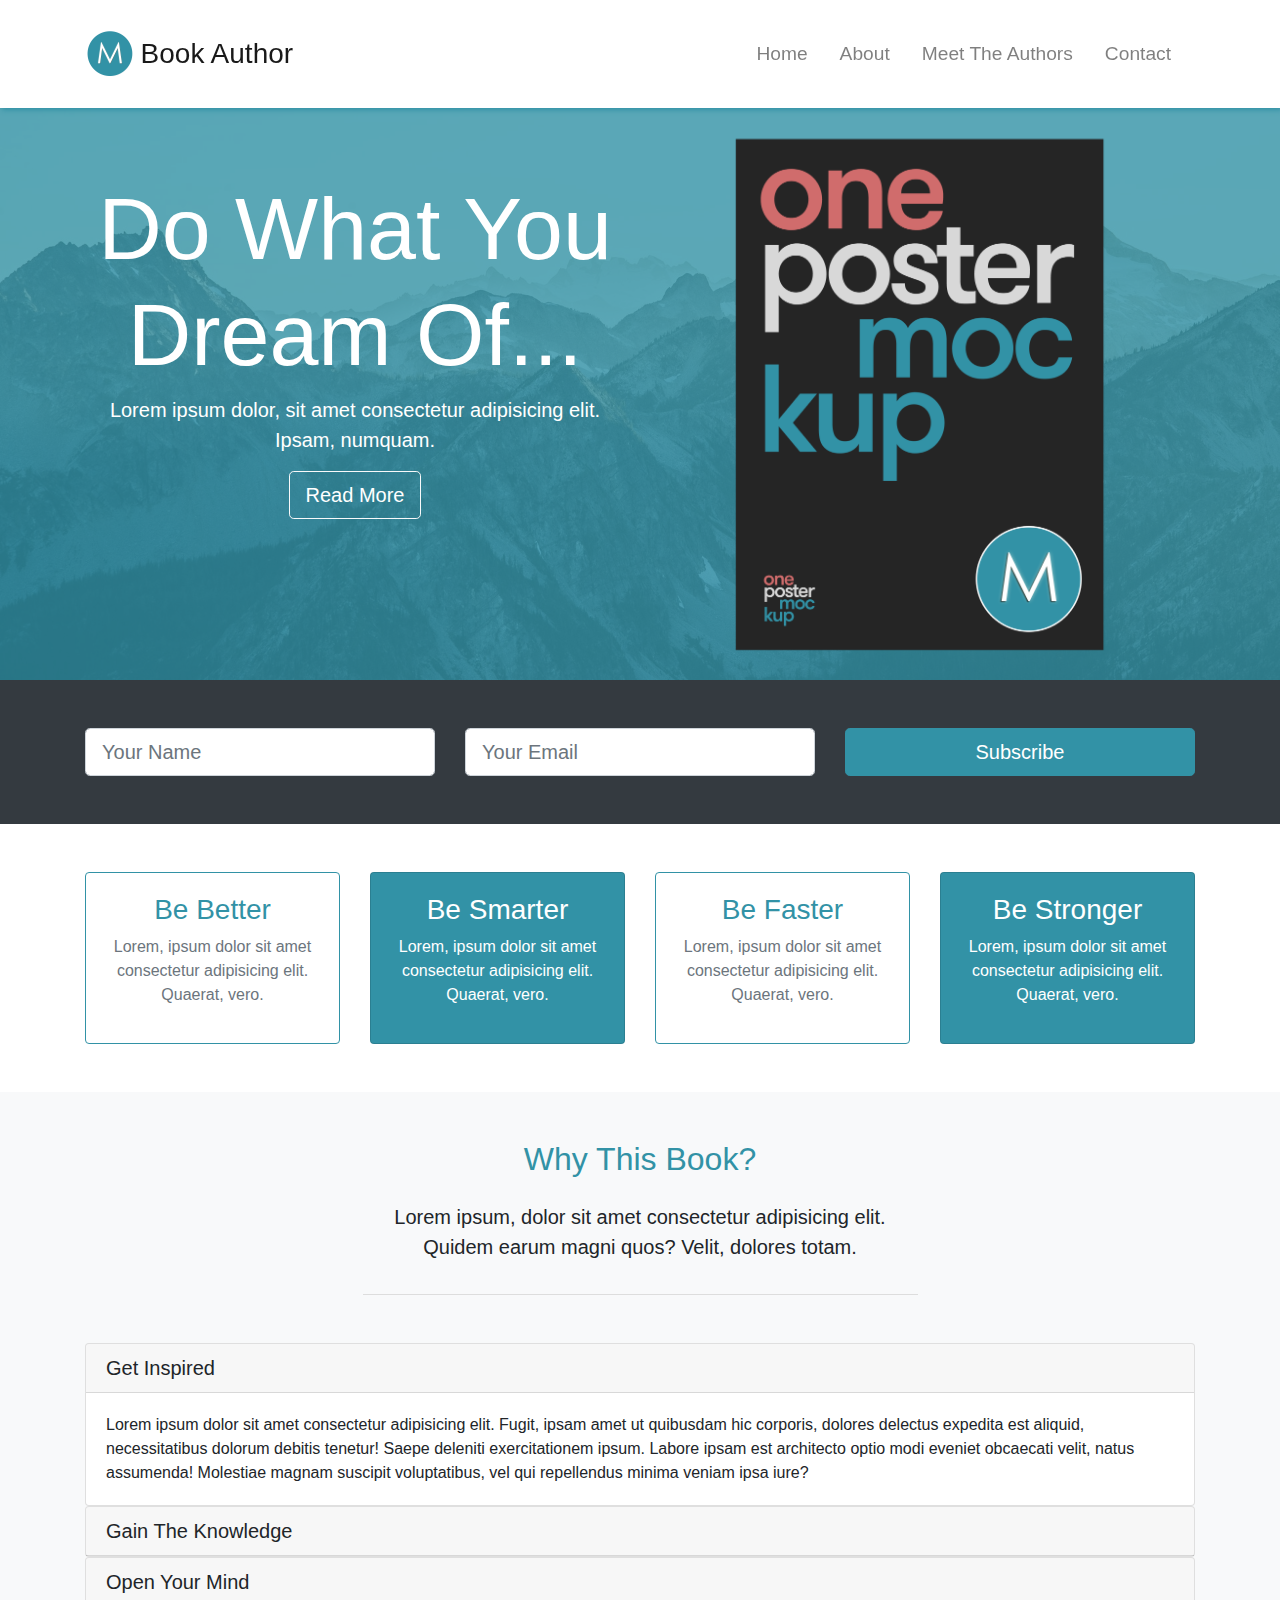
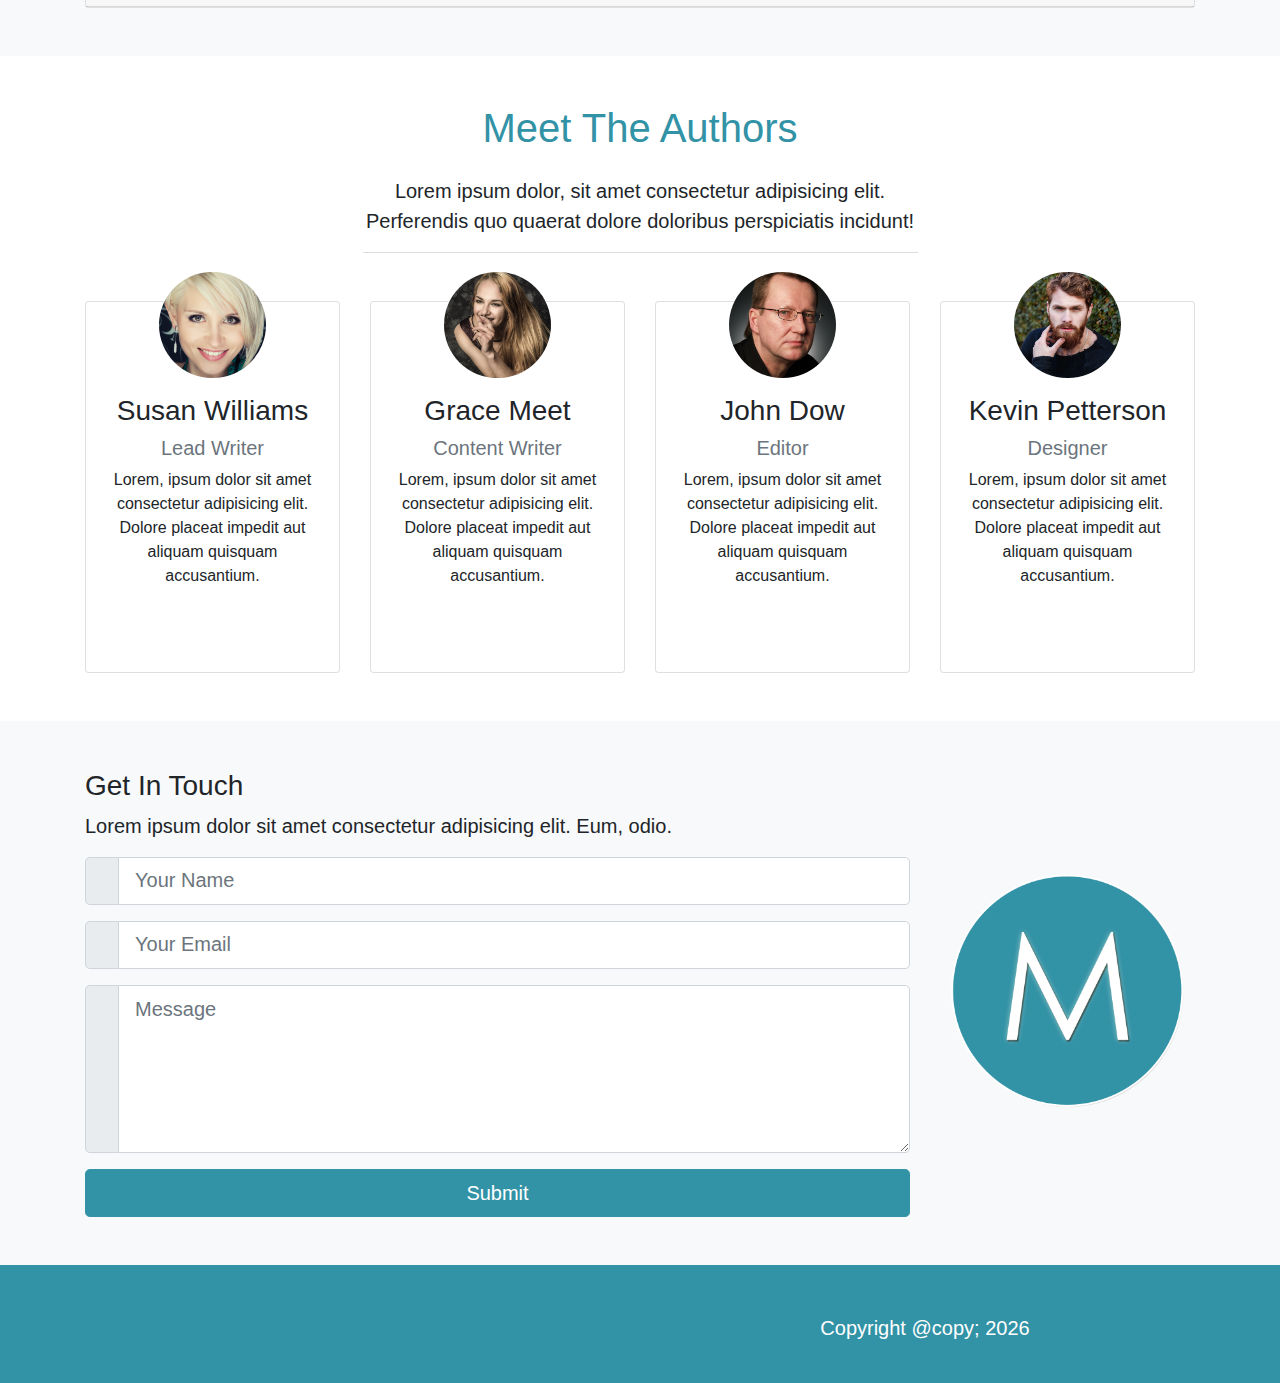
<file: Book Author/index.html>
<!DOCTYPE html>
<html lang="en">

    <head>
        <meta charset="UTF-8">
        <meta http-equiv="X-UA-Compatible" content="IE=edge">
        <meta name="viewport" content="width=device-width, initial-scale=1.0">
        <link rel="stylesheet" href="https://use.fontawesome.com/releases/v5.0.13/css/all.css"
            integrity="sha384-DNOHZ68U8hZfKXOrtjWvjxusGo9WQnrNx2sqG0tfsghAvtVlRW3tvkXWZh58N9jp" crossorigin="anonymous">
        <link rel="stylesheet" href="css/bootstrap.css">
        <link rel="stylesheet" href="css/style.css">
        <title>Book Author</title>
    </head>

    <body id="home" data-spy="scroll" data-target="#main-nav">
        <!--############################# Header #############################-->
        <!-- Navbar -->
        <nav id="main-nav" class="navbar navbar-expand-md navbar-light fixed-top py-4">
            <div class="container">
                <!-- Logo -->
                <a href="#home" class="navbar-brand">
                    <img src="img/mlogo.png" width="50" height="50" alt="Book Author Logo">
                    <h3 class="d-inline align-middle">Book Author</h3>
                </a>
                <!-- Navbar Toggler -->
                <button class="navbar-toggler" data-toggle="collapse" data-target="#navbarCollapse">
                    <span class="navbar-toggler-icon"></span>
                </button>
                <div id="navbarCollapse" class="collapse navbar-collapse">
                    <!-- Navbar Menu -->
                    <ul class="navbar-nav ml-auto">
                        <li class="nav-item">
                            <a href="#home" class="nav-link">Home</a>
                        </li>
                        <li class="nav-item">
                            <a href="#about" class="nav-link">About</a>
                        </li>
                        <li class="nav-item">
                            <a href="#authors" class="nav-link">Meet The Authors</a>
                        </li>
                        <li class="nav-item">
                            <a href="#contact" class="nav-link">Contact</a>
                        </li>
                    </ul>
                </div>

            </div>
        </nav>

        <!-- Hero -->
        <section id="showcase" class="py-5">
            <div class="primary-overlay text-white">
                <div class="container">
                    <div class="row">
                        <div class="col-lg-6 text-center">
                            <div class="content my-auto">
                                <h1 class="display-2 mt-5 pt-5">
                                    Do What You Dream Of...
                                </h1>
                                <p class="lead">Lorem ipsum dolor, sit amet consectetur adipisicing elit. Ipsam,
                                    numquam.
                                </p>
                                <a href="#" class="btn btn-outline-light btn-lg text-white">
                                    <i class="fas fa-arrow-right"></i>
                                    Read More
                                </a>
                            </div>
                        </div>
                        <div class="col-lg-6">
                            <img src="img/book.png" alt="Book Poster" class="img-fluid d-none d-lg-block">
                        </div>
                    </div>
                </div>
            </div>
        </section>

        <!--############################# Main #############################-->
        <!-- Newsletter -->
        <section id="newsletter" class="bg-dark text-white py-5">
            <div class="container">
                <div class="row">
                    <div class="col-md-4">
                        <input type="text" class="form-control form-control-lg mb-rsp" placeholder="Your Name">
                    </div>
                    <div class="col-md-4">
                        <input type="email" class="form-control form-control-lg mb-rsp" placeholder="Your Email">
                    </div>
                    <div class="col-md-4">
                        <buttong class="btn btn-primary btn-lg btn-block">
                            <i class="fas fa-envelope-open-o"></i>Subscribe
                        </buttong>
                    </div>
                </div>
            </div>
        </section>

        <!-- Boxes -->
        <section id="boxes" class="py-5">
            <div class="container">
                <div class="row">
                    <div class="col-md-3">
                        <div class="card text-center border-primary mb-rsp">
                            <div class="card-body">
                                <h3 class="text-primary">Be Better</h3>
                                <p class="text-muted">Lorem, ipsum dolor sit amet consectetur adipisicing elit. Quaerat,
                                    vero.</p>
                            </div>
                        </div>
                    </div>
                    <div class="col-md-3">
                        <div class="card text-center bg-primary text-white mb-rsp">
                            <div class="card-body">
                                <h3 class="text-white">Be Smarter</h3>
                                <p>Lorem, ipsum dolor sit amet consectetur adipisicing elit. Quaerat,
                                    vero.</p>
                            </div>
                        </div>
                    </div>
                    <div class="col-md-3">
                        <div class="card text-center border-primary mb-rsp">
                            <div class="card-body">
                                <h3 class="text-primary">Be Faster</h3>
                                <p class="text-muted">Lorem, ipsum dolor sit amet consectetur adipisicing elit. Quaerat,
                                    vero.</p>
                            </div>
                        </div>
                    </div>
                    <div class="col-md-3">
                        <div class="card text-center bg-primary text-white">
                            <div class="card-body">
                                <h3 class="text-white">Be Stronger</h3>
                                <p>Lorem, ipsum dolor sit amet consectetur adipisicing elit. Quaerat,
                                    vero.</p>
                            </div>
                        </div>
                    </div>
                </div>
            </div>
        </section>

        <!-- About -->
        <section id="about" class="text-center bg-light py-5">
            <div class="container">
                <div class="row">
                    <div class="col">
                        <div class="info-header mb-5">
                            <h2 class="text-primary pb-3">
                                Why This Book?
                            </h2>
                            <p class="lead pb-3">Lorem ipsum, dolor sit amet consectetur adipisicing elit. Quidem earum
                                magni quos? Velit, dolores totam.</p>
                        </div>
                        <!-- Accordian -->
                        <div id="accordian" class="text-left">
                            <div class="card">
                                <div class="card-header">
                                    <h5 class="mb-0">
                                        <div href="#collapse1" data-toggle="collapse" data-parent="#accordian">
                                            <i class="fas fa-arrow-circle-down"></i> Get Inspired
                                        </div>
                                    </h5>
                                </div>
                                <div id="collapse1" class="collapse show">
                                    <div class="card-body">
                                        Lorem ipsum dolor sit amet consectetur adipisicing elit. Fugit, ipsam amet ut
                                        quibusdam hic
                                        corporis, dolores delectus expedita est aliquid, necessitatibus dolorum debitis
                                        tenetur! Saepe
                                        deleniti exercitationem ipsum. Labore ipsam est architecto optio modi eveniet
                                        obcaecati velit,
                                        natus assumenda! Molestiae magnam suscipit voluptatibus, vel qui repellendus
                                        minima veniam ipsa
                                        iure?
                                    </div>
                                </div>
                            </div>
                            <div class="card">
                                <div class="card-header">
                                    <h5 class="mb-0">
                                        <div href="#collapse2" data-toggle="collapse" data-parent="#accordian">
                                            <i class="fas fa-arrow-circle-down"></i> Gain The Knowledge
                                        </div>
                                    </h5>
                                </div>
                                <div id="collapse2" class="collapse">
                                    <div class="card-body">
                                        Lorem ipsum dolor sit amet consectetur adipisicing elit. Fugit, ipsam amet ut
                                        quibusdam hic
                                        corporis, dolores delectus expedita est aliquid, necessitatibus dolorum debitis
                                        tenetur! Saepe
                                        deleniti exercitationem ipsum. Labore ipsam est architecto optio modi eveniet
                                        obcaecati velit,
                                        natus assumenda! Molestiae magnam suscipit voluptatibus, vel qui repellendus
                                        minima veniam ipsa
                                        iure?
                                    </div>
                                </div>
                            </div>
                            <div class="card">
                                <div class="card-header">
                                    <h5 class="mb-0">
                                        <div href="#collapse3" data-toggle="collapse" data-parent="#accordian">
                                            <i class="fas fa-arrow-circle-down"></i> Open Your Mind
                                        </div>
                                    </h5>
                                </div>
                                <div id="collapse3" class="collapse">
                                    <div class="card-body">
                                        Lorem ipsum dolor sit amet consectetur adipisicing elit. Fugit, ipsam amet ut
                                        quibusdam hic
                                        corporis, dolores delectus expedita est aliquid, necessitatibus dolorum debitis
                                        tenetur! Saepe
                                        deleniti exercitationem ipsum. Labore ipsam est architecto optio modi eveniet
                                        obcaecati velit,
                                        natus assumenda! Molestiae magnam suscipit voluptatibus, vel qui repellendus
                                        minima veniam ipsa
                                        iure?
                                    </div>
                                </div>
                            </div>
                        </div>
                    </div>
                </div>
            </div>
        </section>

        <!-- Authors -->
        <section id="authors" class="my-5 text-center">
            <div class="container">
                <div class="row">
                    <div class="col">
                        <div class="info-header mb-5">
                            <h1 class="text-primary pb-3">
                                Meet The Authors
                            </h1>
                            <p class="lead">
                                Lorem ipsum dolor, sit amet consectetur adipisicing elit. Perferendis quo quaerat dolore
                                doloribus perspiciatis incidunt!
                            </p>
                        </div>
                    </div>
                </div>

                <div class="row">
                    <div class="col-lg-3 col-md-6">
                        <div class="card">
                            <div class="card-body">
                                <img src="img/person1.jpg" alt="person review"
                                    class="img-fluid rounded-cricle w-50 mb-3">
                                <h3>Susan Williams</h3>
                                <h5 class="text-muted">Lead Writer</h5>
                                <p>Lorem, ipsum dolor sit amet consectetur adipisicing elit. Dolore placeat impedit aut
                                    aliquam quisquam accusantium.
                                </p>
                                <div class="d-flex justify-content-center">
                                    <div class="p-4">
                                        <a href="https://facebook.com">
                                            <i class="fab fa-facebook"></i>
                                        </a>
                                    </div>
                                    <div class="p-4">
                                        <a href="https://instagram.com">
                                            <i class="fab fa-instagram"></i>
                                        </a>
                                    </div>
                                    <div class="p-4">
                                        <a href="https://twitter.com">
                                            <i class="fab fa-twitter"></i>
                                        </a>
                                    </div>
                                </div>
                            </div>
                        </div>
                    </div>

                    <div class="col-lg-3 col-md-6">
                        <div class="card">
                            <div class="card-body">
                                <img src="img/person2.jpg" alt="person review"
                                    class="img-fluid rounded-cricle w-50 mb-3">
                                <h3>Grace Meet</h3>
                                <h5 class="text-muted">Content Writer</h5>
                                <p>Lorem, ipsum dolor sit amet consectetur adipisicing elit. Dolore placeat impedit aut
                                    aliquam quisquam accusantium.
                                </p>
                                <div class="d-flex justify-content-center">
                                    <div class="p-4">
                                        <a href="https://facebook.com">
                                            <i class="fab fa-facebook"></i>
                                        </a>
                                    </div>
                                    <div class="p-4">
                                        <a href="https://instagram.com">
                                            <i class="fab fa-instagram"></i>
                                        </a>
                                    </div>
                                    <div class="p-4">
                                        <a href="https://twitter.com">
                                            <i class="fab fa-twitter"></i>
                                        </a>
                                    </div>
                                </div>
                            </div>
                        </div>
                    </div>

                    <div class="col-lg-3 col-md-6">
                        <div class="card">
                            <div class="card-body">
                                <img src="img/person3.jpg" alt="person review"
                                    class="img-fluid rounded-cricle w-50 mb-3">
                                <h3>John Dow</h3>
                                <h5 class="text-muted">Editor</h5>
                                <p>Lorem, ipsum dolor sit amet consectetur adipisicing elit. Dolore placeat impedit aut
                                    aliquam quisquam accusantium.
                                </p>
                                <div class="d-flex justify-content-center">
                                    <div class="p-4">
                                        <a href="https://facebook.com">
                                            <i class="fab fa-facebook"></i>
                                        </a>
                                    </div>
                                    <div class="p-4">
                                        <a href="https://instagram.com">
                                            <i class="fab fa-instagram"></i>
                                        </a>
                                    </div>
                                    <div class="p-4">
                                        <a href="https://twitter.com">
                                            <i class="fab fa-twitter"></i>
                                        </a>
                                    </div>
                                </div>
                            </div>
                        </div>
                    </div>

                    <div class="col-lg-3 col-md-6">
                        <div class="card">
                            <div class="card-body">
                                <img src="img/person4.jpg" alt="person review"
                                    class="img-fluid rounded-cricle w-50 mb-3">
                                <h3>Kevin Petterson</h3>
                                <h5 class="text-muted">Designer</h5>
                                <p>Lorem, ipsum dolor sit amet consectetur adipisicing elit. Dolore placeat impedit aut
                                    aliquam quisquam accusantium.
                                </p>
                                <div class="d-flex justify-content-center">
                                    <div class="p-4">
                                        <a href="https://facebook.com">
                                            <i class="fab fa-facebook"></i>
                                        </a>
                                    </div>
                                    <div class="p-4">
                                        <a href="https://instagram.com">
                                            <i class="fab fa-instagram"></i>
                                        </a>
                                    </div>
                                    <div class="p-4">
                                        <a href="https://twitter.com">
                                            <i class="fab fa-twitter"></i>
                                        </a>
                                    </div>
                                </div>
                            </div>
                        </div>
                    </div>
                </div>
            </div>
        </section>

        <!--############################# Footer #############################-->
        <!-- Contact -->
        <section id="contact" class="bg-light py-5">
            <div class="container">
                <div class="row">
                    <div class="col-lg-9">
                        <h3>Get In Touch</h3>
                        <p class="lead">
                            Lorem ipsum dolor sit amet consectetur adipisicing elit. Eum, odio.
                        </p>
                        <form>
                            <div class="input-group input-group-lg mb-3">
                                <div class="input-group-prepend">
                                    <span class="input-group-text">
                                        <i class="fas fa-user"></i>
                                    </span>
                                </div>
                                <input type="text" class="form-control" placeholder="Your Name">
                            </div>
                            <div class="input-group input-group-lg mb-3">
                                <div class="input-group-prepend">
                                    <span class="input-group-text">
                                        <i class="fas fa-envelope"></i>
                                    </span>
                                </div>
                                <input type="email" class="form-control" placeholder="Your Email">
                            </div>
                            <div class="input-group input-group-lg mb-3">
                                <div class="input-group-prepend">
                                    <span class="input-group-text">
                                        <i class="fas fa-pencil-alt"></i>
                                    </span>
                                </div>
                                <textarea class="form-control" placeholder="Message" rows="5"></textarea>
                            </div>
                            <input type="submit" value="Submit" class="btn btn-primary btn-block btn-lg">
                        </form>
                    </div>
                    <div class="col-lg-3 align-self-center">
                        <img src="img/mlogo.png" alt="Book Author Logo" class="img-fluid">
                    </div>
                </div>
            </div>
        </section>

        <!-- Copyright -->
        <footer id="main-footer" class="pt-5 pb-4 bg-primary text-white">
            <div class="container">
                <div class="row text-center">
                    <div class="col-md-6 ml-auto">
                        <p class="lead">
                            Copyright @copy; <span id="year"></span>
                        </p>
                    </div>
                </div>
            </div>
        </footer>

        <!--############################# JQuery & JavaScript #############################-->
        <script src="https://code.jquery.com/jquery-3.6.0.min.js"
            integrity="sha256-/xUj+3OJU5yExlq6GSYGSHk7tPXikynS7ogEvDej/m4=" crossorigin="anonymous"></script>
        <script src="https://cdn.jsdelivr.net/npm/popper.js@1.12.9/dist/umd/popper.min.js"
            integrity="sha384-ApNbgh9B+Y1QKtv3Rn7W3mgPxhU9K/ScQsAP7hUibX39j7fakFPskvXusvfa0b4Q"
            crossorigin="anonymous"></script>
        <script src="https://cdn.jsdelivr.net/npm/bootstrap@4.0.0/dist/js/bootstrap.min.js"
            integrity="sha384-JZR6Spejh4U02d8jOt6vLEHfe/JQGiRRSQQxSfFWpi1MquVdAyjUar5+76PVCmYl"
            crossorigin="anonymous"></script>

        <!--############# Custom Script - Current year for copyright #############-->
        <script>
            $('#year').text(new Date().getFullYear());

            // Init Scrool Spy
            $('body').scrollspy({ target: '#main-nav' });

            // Smooth Scrolling
            $('#main-nav a').on('click', function (e) {
                // Check for a hash value
                if (this.hash !== '') {
                    // Prevent Default behaviour
                    e.preventDefault();

                    // Store hash
                    const hash = this.hash;

                    // Animate smooth scroll
                    $('html, body').animate({
                        scrollTop: $(hash).offset().top
                    }, 900, function () {
                        // Add hash to url
                        window.location.hash = hash;
                    });
                }
            })

        </script>
    </body>

</html>
</file>
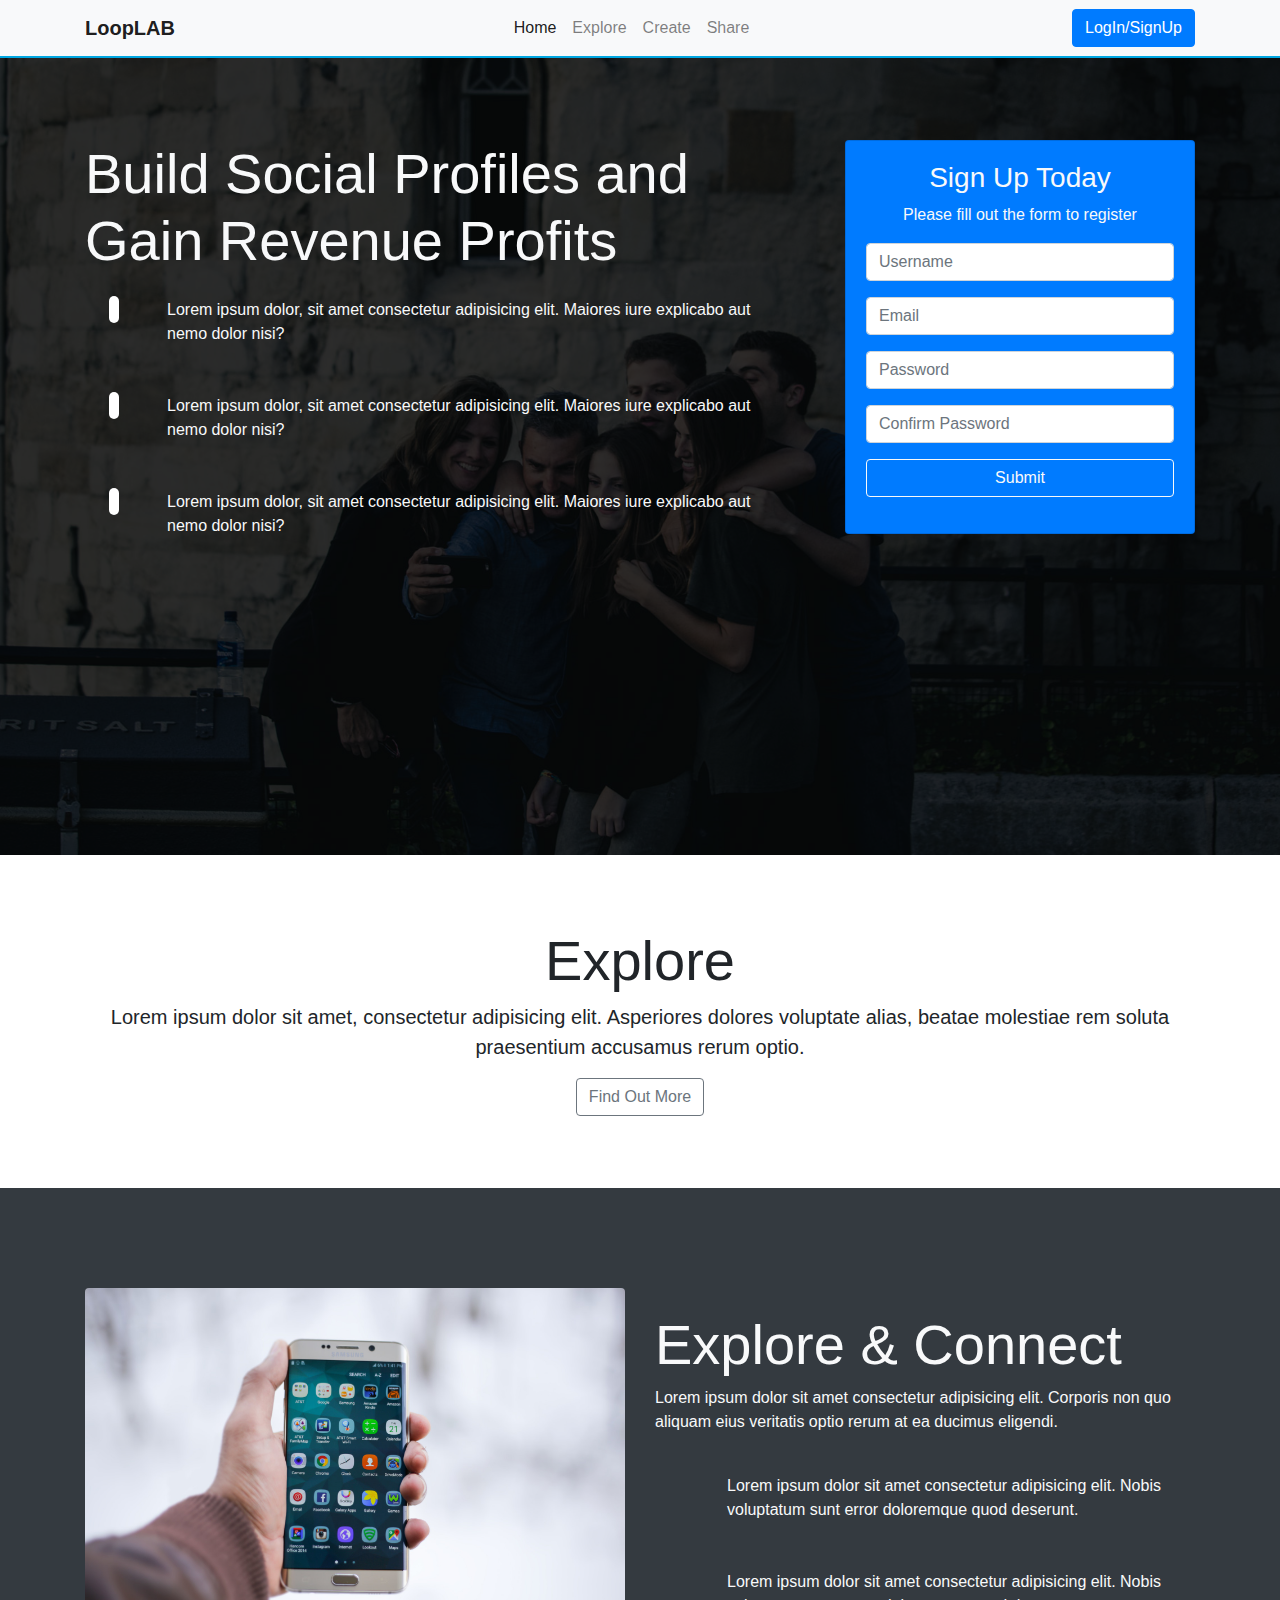
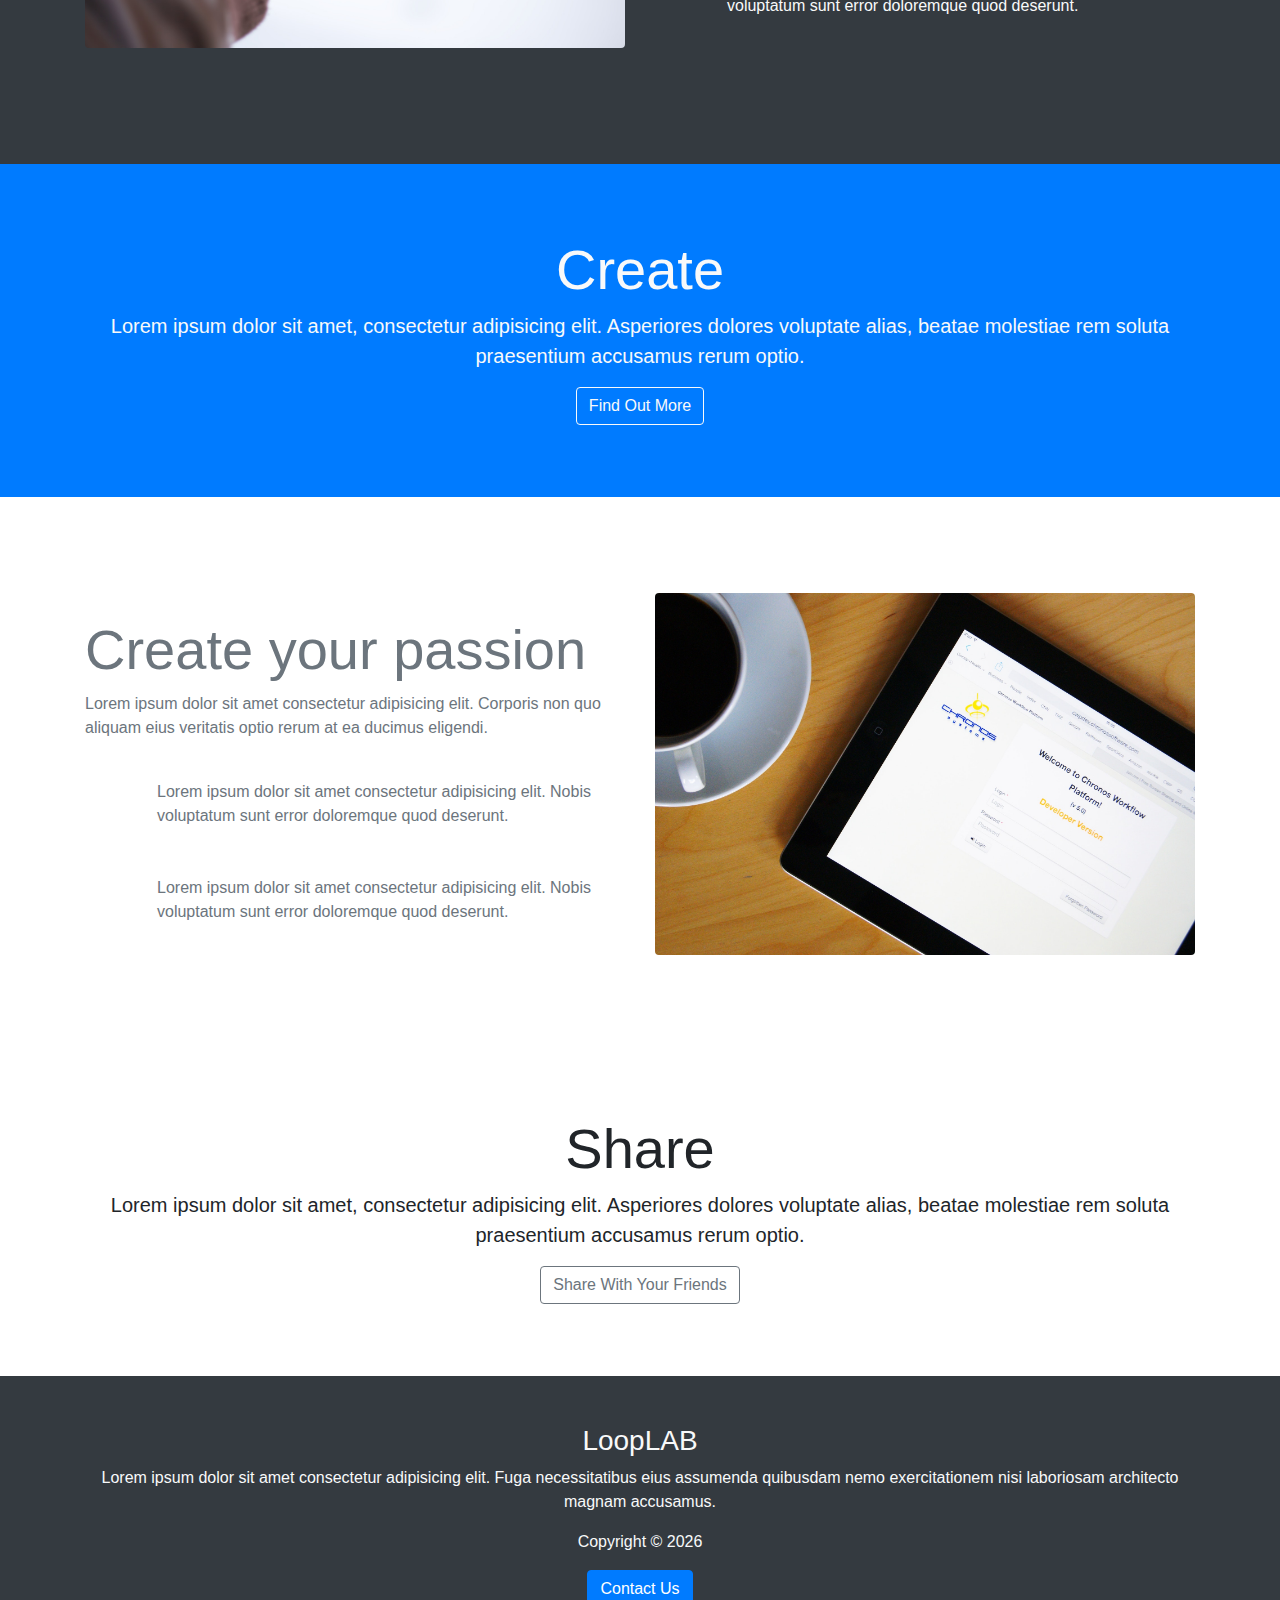
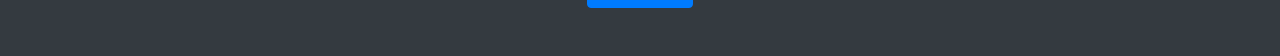
<file: Loop Lab/index.html>
<!DOCTYPE html>
<html lang="en">

    <head>
        <meta charset="UTF-8">
        <meta http-equiv="X-UA-Compatible" content="IE=edge">
        <meta name="viewport" content="width=device-width, initial-scale=1.0">
        <link rel="stylesheet" href="https://use.fontawesome.com/releases/v5.0.13/css/all.css"
            integrity="sha384-DNOHZ68U8hZfKXOrtjWvjxusGo9WQnrNx2sqG0tfsghAvtVlRW3tvkXWZh58N9jp" crossorigin="anonymous">
        <link rel="stylesheet" href="https://cdn.jsdelivr.net/npm/bootstrap@4.0.0/dist/css/bootstrap.min.css"
            integrity="sha384-Gn5384xqQ1aoWXA+058RXPxPg6fy4IWvTNh0E263XmFcJlSAwiGgFAW/dAiS6JXm" crossorigin="anonymous">
        <link rel="stylesheet" href="css/style.css">
        <title>Boostrap Theme</title>
    </head>

    <body data-spy="scroll" data-target="#main-nav" id="home">
        <!---------------------------- Header ---------------------------->
        <!-- Navbar -->
        <nav style="background: white;" id="main-nav"
            class="navbar navbar-expand-md navbar-light bg-light text-dark fixed-top">
            <div class="container">
                <!-- Logo -->
                <a href="index.html" style="font-weight: bold" class="navbar-brand">LoopLAB</a>
                <!-- Burger Menu for small screens -->
                <div class="navbar-toggler" data-toggle="collapse" data-target="#navbarCollapse">
                    <span class="navbar-toggler-icon navbar-toggler-icon-dark"></span>
                </div>
                <!-- Navbar Collapse functionality -->
                <div class="collapse navbar-collapse" id="navbarCollapse">
                    <!-- Navbar Menu -->
                    <ul class="navbar-nav ml-auto">
                        <li class="new-item">
                            <a href="#home" class="nav-link">Home</a>
                        </li>
                        <li class="new-item">
                            <a href="#explore-head-section" class="nav-link">Explore</a>
                        </li>
                        <li class="new-item">
                            <a href="#create-head-section" class="nav-link">Create</a>
                        </li>
                        <li class="new-item">
                            <a href="#share-head-section" class="nav-link">Share</a>
                        </li>
                    </ul>
                    <!-- Call Now Button -->
                    <a href="#" class="btn btn-primary ml-auto">LogIn/SignUp</a>
                </div>
            </div>
        </nav>

        <!-- Home Section -->
        <header id="home-section">
            <!-- Black Overlay -->
            <div class="dark-overlay">
                <!-- Content -->
                <div class="home-inner">
                    <div class="container">
                        <div class="row">
                            <!-- Left Column - Heading Text -->
                            <div class="col-lg-8 d-none d-lg-block text-light">
                                <!-- Heading -->
                                <h1 class="display-4">Build <strong>Social Profiles</strong> and Gain Revenue
                                    <strong>Profits</strong>
                                </h1>

                                <!-- Contetn -->
                                <div class="d-flex py-3">
                                    <div class="px-4 align-self-start">
                                        <i class="fas fa-check fa-2x"></i>
                                    </div>
                                    <div class="px-4 align-self-end">
                                        <p>Lorem ipsum dolor, sit amet consectetur adipisicing elit. Maiores iure
                                            explicabo aut nemo dolor nisi?</p>
                                    </div>
                                </div>
                                <div class="d-flex py-3">
                                    <div class="px-4 align-self-start">
                                        <i class="fas fa-check fa-2x"></i>
                                    </div>
                                    <div class="px-4 align-self-end">
                                        <p>Lorem ipsum dolor, sit amet consectetur adipisicing elit. Maiores iure
                                            explicabo aut nemo dolor nisi?</p>
                                    </div>
                                </div>
                                <div class="d-flex py-3">
                                    <div class="px-4 align-self-start">
                                        <i class="fas fa-check fa-2x"></i>
                                    </div>
                                    <div class="px-4 align-self-end">
                                        <p>Lorem ipsum dolor, sit amet consectetur adipisicing elit. Maiores iure
                                            explicabo aut nemo dolor nisi?</p>
                                    </div>
                                </div>
                            </div>
                            <!-- Right Column - Form -->
                            <div class="col-lg-4">
                                <div class="card bg-primary text-center card-form text-light">
                                    <div class="card-body">
                                        <h3>Sign Up Today</h3>
                                        <p>Please fill out the form to register</p>
                                        <form>
                                            <div class="form-group">
                                                <input type="text" class="form-control form-control-md"
                                                    placeholder="Username">
                                            </div>
                                            <div class="form-group">
                                                <input type="email" class="form-control form-control-md"
                                                    placeholder="Email">
                                            </div>
                                            <div class="form-group">
                                                <input type="password" class="form-control form-control-md"
                                                    placeholder="Password">
                                            </div>
                                            <div class="form-group">
                                                <input type="password" class="form-control form-control-md"
                                                    placeholder="Confirm Password">
                                            </div>
                                            <div class="form-group">
                                                <input type="submit" value="Submit"
                                                    class="btn btn-outline-light btn-block">
                                            </div>
                                        </form>
                                    </div>
                                </div>
                            </div>
                        </div>
                    </div>
                </div>
            </div>
        </header>

        <!---------------------------- Explore ---------------------------->
        <!-- Explore Head -->
        <section id="explore-head-section" class="py-4">
            <div class="container">
                <div class="row">
                    <div class="col text-center py-5">
                        <h2 class="display-4">Explore</h2>
                        <p class="lead">Lorem ipsum dolor sit amet, consectetur adipisicing elit. Asperiores dolores
                            voluptate alias, beatae molestiae rem soluta praesentium accusamus rerum optio.</p>
                        <a href="#" class="btn btn-outline-secondary">Find Out More</a>
                    </div>
                </div>
            </div>
        </section>

        <!-- Explore Section -->
        <section id="explore-section" class="bg-dark text-light">
            <div class="container">
                <div class="row">
                    <!-- Left Column -->
                    <div class="col-md-6">
                        <!-- Image -->
                        <img src="img/explore-section1.jpg" class="img-fluid mb-3 rounded" alt="">
                    </div>
                    <!-- Right Column -->
                    <div class="col-md-6 my-auto">
                        <!-- Content -->
                        <h3 class="display-4">Explore & Connect</h3>
                        <p>Lorem ipsum dolor sit amet consectetur adipisicing elit. Corporis non quo aliquam eius
                            veritatis optio rerum at ea ducimus eligendi.</p>
                        <div class="d-flex">
                            <div class="p-4 align-self-start">
                                <i class="fas fa-check fa-2x"></i>
                            </div>
                            <div class="p-4 align-self-end">
                                Lorem ipsum dolor sit amet consectetur adipisicing elit. Nobis voluptatum sunt error
                                doloremque quod deserunt.
                            </div>
                        </div>
                        <div class="d-flex">
                            <div class="p-4 align-self-start">
                                <i class="fas fa-check fa-2x"></i>
                            </div>
                            <div class="p-4 align-self-end">
                                Lorem ipsum dolor sit amet consectetur adipisicing elit. Nobis voluptatum sunt error
                                doloremque quod deserunt.
                            </div>
                        </div>
                    </div>
                </div>
            </div>
        </section>

        <!---------------------------- Create ---------------------------->
        <!-- Create Head -->
        <section id="create-head-section" class="bg-primary text-light py-4">
            <div class="container">
                <div class="row">
                    <div class="col text-center py-5">
                        <h2 class="display-4">Create</h2>
                        <p class="lead">Lorem ipsum dolor sit amet, consectetur adipisicing elit. Asperiores dolores
                            voluptate alias, beatae molestiae rem soluta praesentium accusamus rerum optio.</p>
                        <a href="#" class="btn btn-outline-light">Find Out More</a>
                    </div>
                </div>
            </div>
        </section>

        <!-- Create Section -->
        <section id="create-section" class="text-muted py-5 my-5">
            <div class="container">
                <div class="row">
                    <!-- Left Column -->
                    <div class="col-md-6 order-2">
                        <!-- Image -->
                        <img src="img/create-section1.jpg" class="img-fluid mb-3 rounded" alt="">
                    </div>
                    <!-- Right Column -->
                    <div class="col-md-6 my-auto order-1">
                        <!-- Content -->
                        <h3 class="display-4">Create your passion</h3>
                        <p>Lorem ipsum dolor sit amet consectetur adipisicing elit. Corporis non quo aliquam eius
                            veritatis optio rerum at ea ducimus eligendi.</p>
                        <div class="d-flex">
                            <div class="p-4 align-self-start">
                                <i class="fas fa-check fa-2x"></i>
                            </div>
                            <div class="p-4 align-self-end">
                                Lorem ipsum dolor sit amet consectetur adipisicing elit. Nobis voluptatum sunt error
                                doloremque quod deserunt.
                            </div>
                        </div>
                        <div class="d-flex">
                            <div class="p-4 align-self-start">
                                <i class="fas fa-check fa-2x"></i>
                            </div>
                            <div class="p-4 align-self-end">
                                Lorem ipsum dolor sit amet consectetur adipisicing elit. Nobis voluptatum sunt error
                                doloremque quod deserunt.
                            </div>
                        </div>
                    </div>
                </div>
            </div>
        </section>

        <!---------------------------- Share ---------------------------->
        <!-- Share Head -->
        <section id="share-head-section" class="pb-4">
            <div class="container">
                <div class="row">
                    <div class="col text-center py-5">
                        <h2 class="display-4">Share</h2>
                        <p class="lead">Lorem ipsum dolor sit amet, consectetur adipisicing elit. Asperiores dolores
                            voluptate alias, beatae molestiae rem soluta praesentium accusamus rerum optio.</p>
                        <a href="#" class="btn btn-outline-secondary">Share With Your Friends</a>
                    </div>
                </div>
            </div>
        </section>

        <!---------------------------- Footer ---------------------------->
        <footer id="main-footer" class="bg-dark text-light">
            <div class="container">
                <div class="row">
                    <div class="col text-center py-5">
                        <h3>LoopLAB</h3>
                        <p>Lorem ipsum dolor sit amet consectetur adipisicing elit. Fuga necessitatibus eius assumenda
                            quibusdam nemo exercitationem nisi laboriosam architecto magnam accusamus.</p>
                        <p>Copyright &copy; <span id="year"></span></p>
                        <button class="btn btn-primary" data-toggle="modal" data-target="#contactModal">
                            Contact Us
                        </button>
                    </div>
                </div>
            </div>
        </footer>

        <!-- Contact Form -->
        <div class="modal fade text-dark" id="contactModal">
            <div class="modal-dialog">
                <div class="modal-content">
                    <div class="modal-header">
                        <h5 class="moda-title">Contact Us</h5>
                        <button class="close" data-dismiss="modal">
                            <span>&times;</span>
                        </button>
                    </div>
                    <div class="modal-body">
                        <form>
                            <div class="form-group">
                                <label for="name">Name</label>
                                <input type="text" class="form-control">
                            </div>
                            <div class="form-group">
                                <label for="email">Email</label>
                                <input type="text" class="form-control">
                            </div>
                            <div class="form-group">
                                <label for="text">Message</label>
                                <textarea type="text" class="form-control"></textarea>
                            </div>
                        </form>
                    </div>
                    <div class="modal-footer">
                        <button class="btn btn-primary btn-block">Submit</button>
                    </div>
                </div>
            </div>
        </div>

        <!---------------------------- JQuery & JavaScript ---------------------------->
        <script src="https://code.jquery.com/jquery-3.6.0.min.js"
            integrity="sha256-/xUj+3OJU5yExlq6GSYGSHk7tPXikynS7ogEvDej/m4=" crossorigin="anonymous"></script>
        <script src="https://cdn.jsdelivr.net/npm/popper.js@1.12.9/dist/umd/popper.min.js"
            integrity="sha384-ApNbgh9B+Y1QKtv3Rn7W3mgPxhU9K/ScQsAP7hUibX39j7fakFPskvXusvfa0b4Q"
            crossorigin="anonymous"></script>
        <script src="https://cdn.jsdelivr.net/npm/bootstrap@4.0.0/dist/js/bootstrap.min.js"
            integrity="sha384-JZR6Spejh4U02d8jOt6vLEHfe/JQGiRRSQQxSfFWpi1MquVdAyjUar5+76PVCmYl"
            crossorigin="anonymous"></script>

        <!---------------------------- Custom Script - Current year for copyright ---------------------------->
        <script>
            // Copyright
            $('#year').text(new Date().getFullYear());

            // Init Scrool Spy
            $('body').scrollspy({ target: '#main-nav' });


            // Smooth Scrolling
            $('#main-nav a').on('click', function (e) {
                // Check for a hash value
                if (this.hash !== '') {
                    // Prevent Default behaviour
                    e.preventDefault();

                    // Store hash
                    const hash = this.hash;

                    // Animate smooth scroll
                    $('html, body').animate({
                        scrollTop: $(hash).offset().top
                    }, 900, function () {
                        // Add hash to url
                        window.location.hash = hash;
                    });
                }
            })
        </script>
    </body>

</html>
</file>
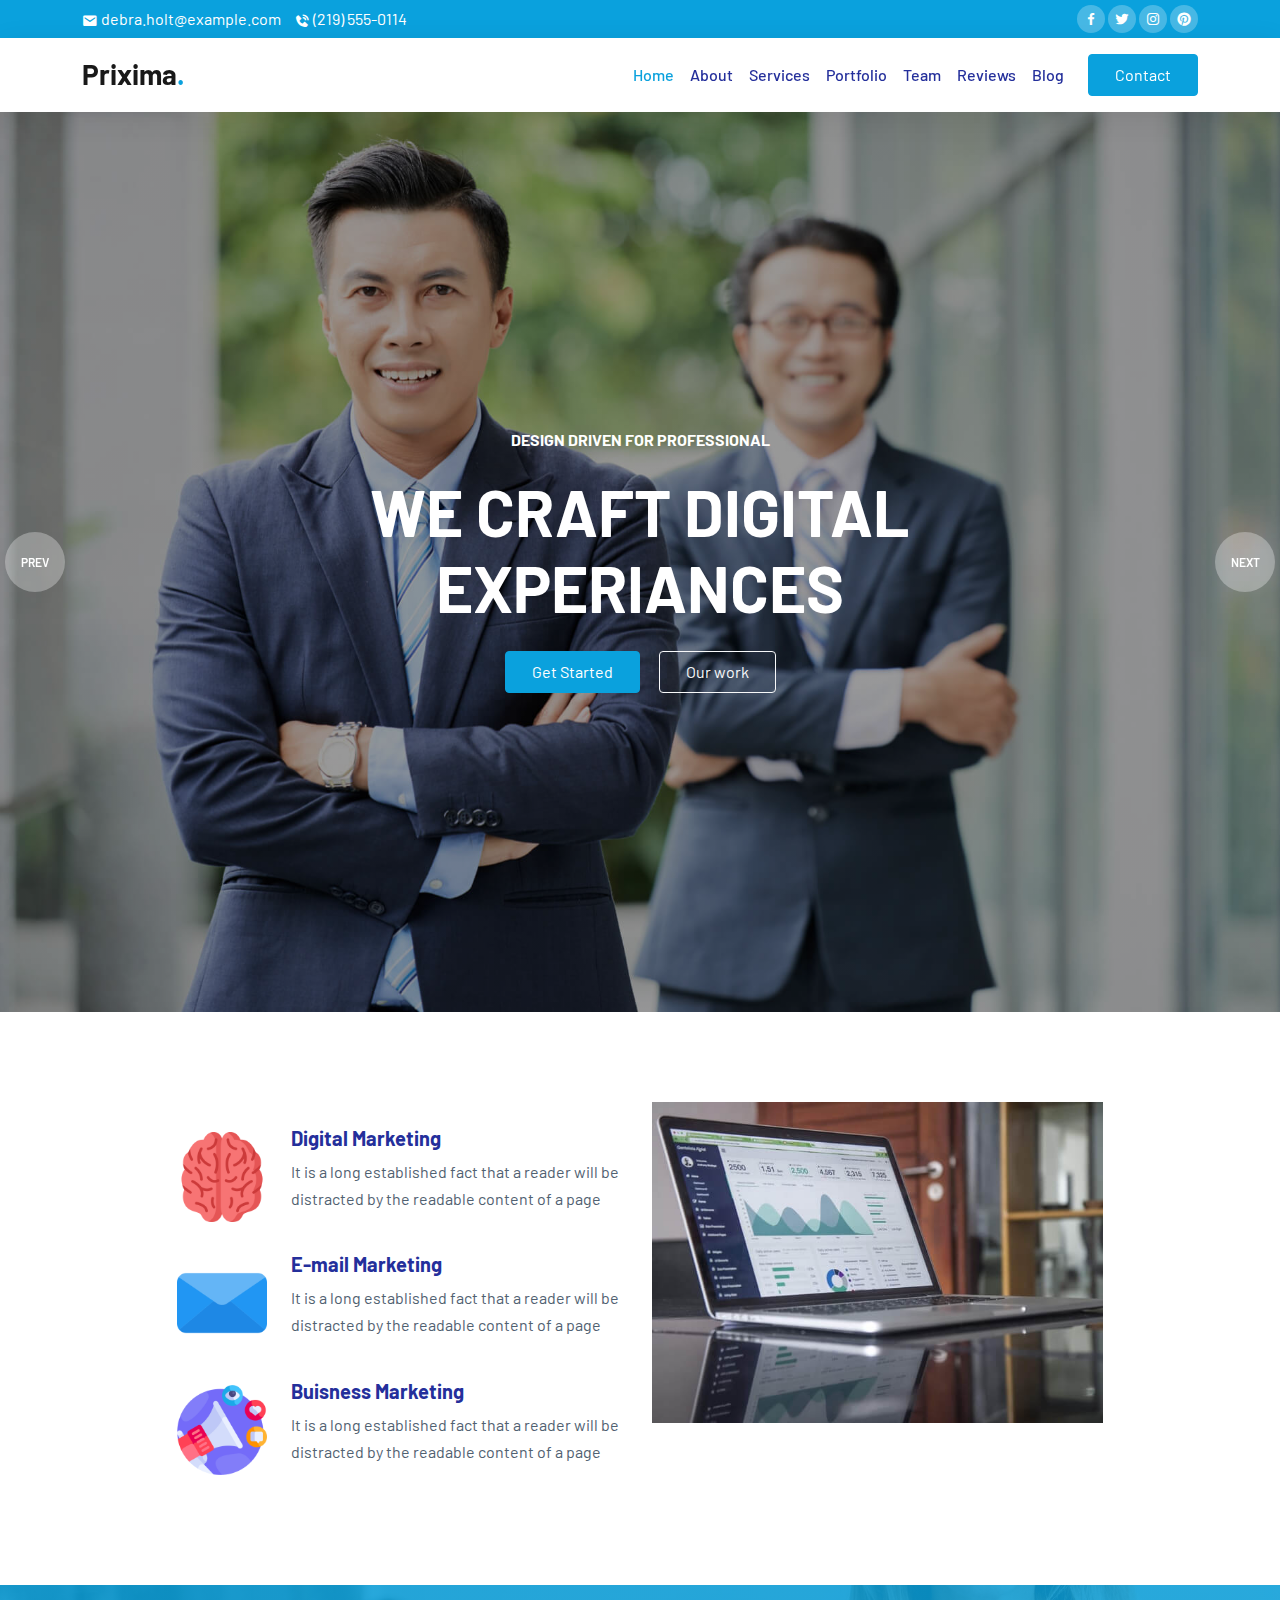
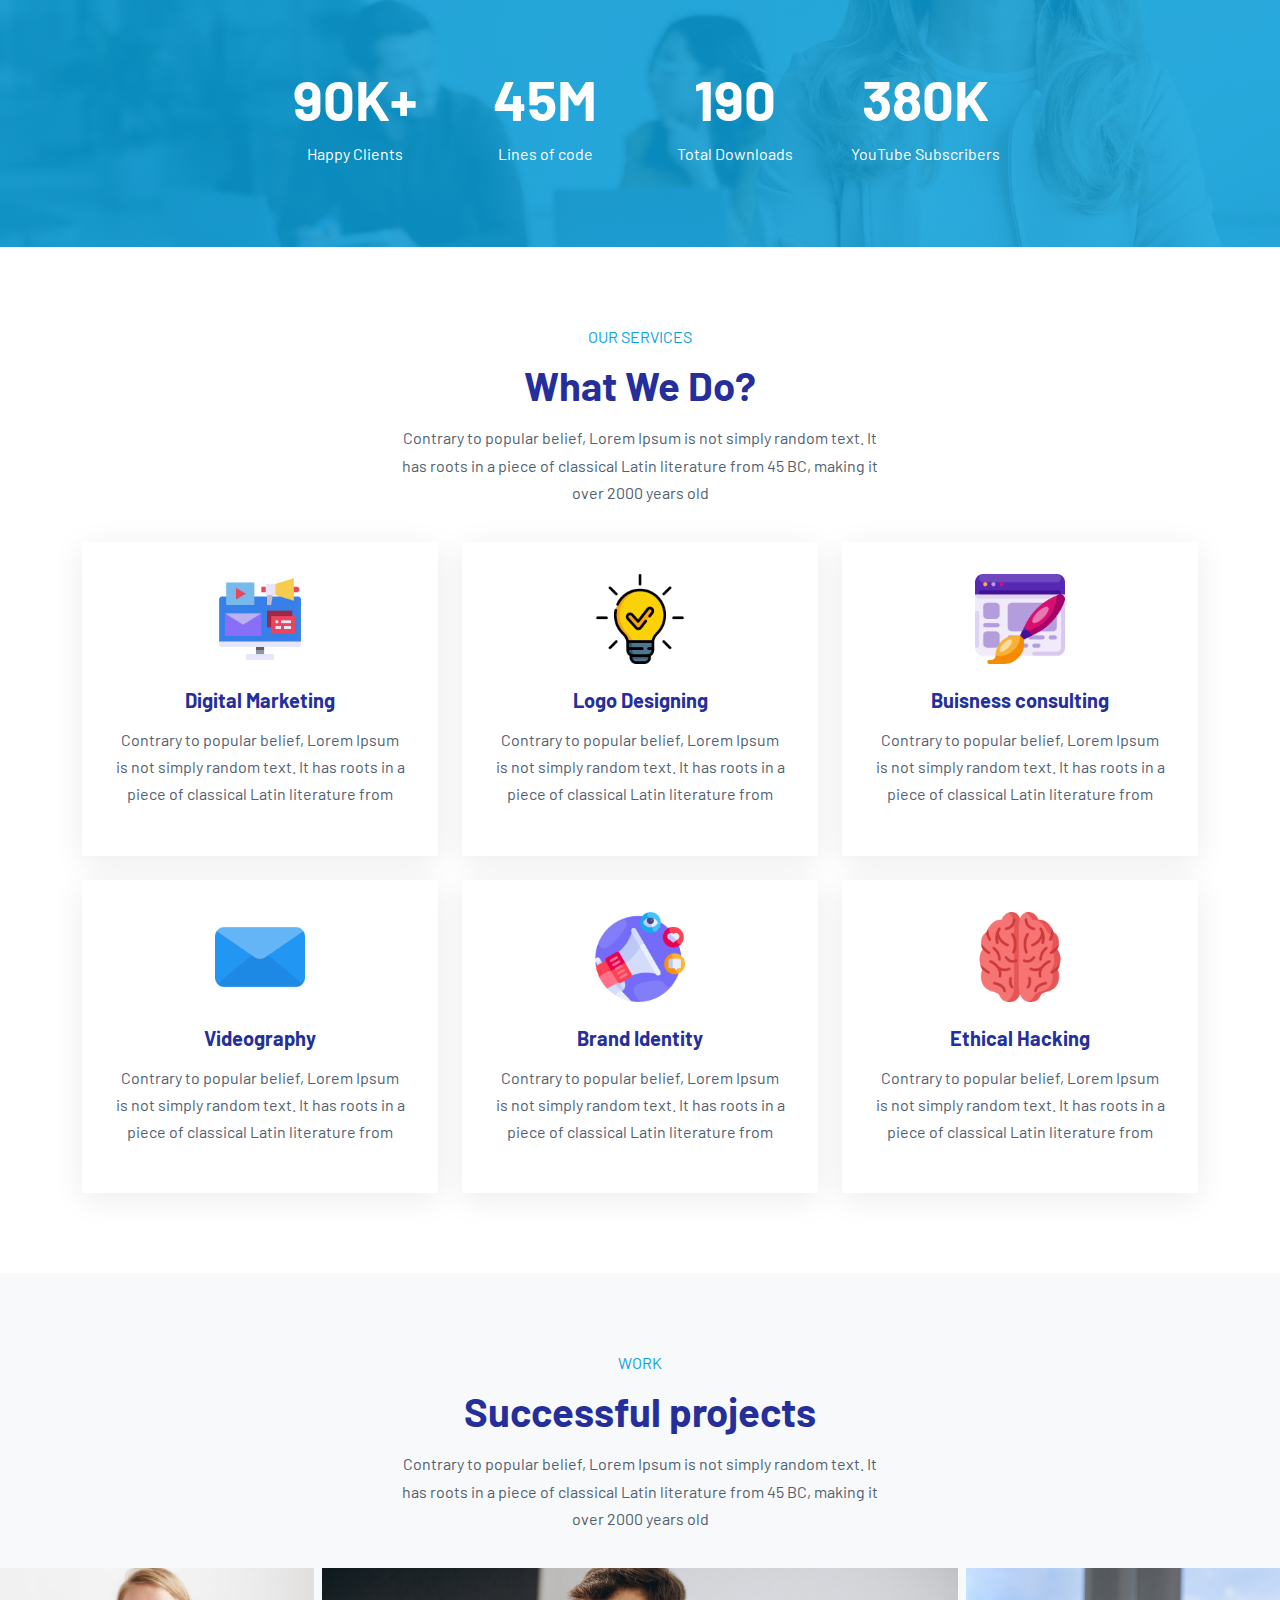
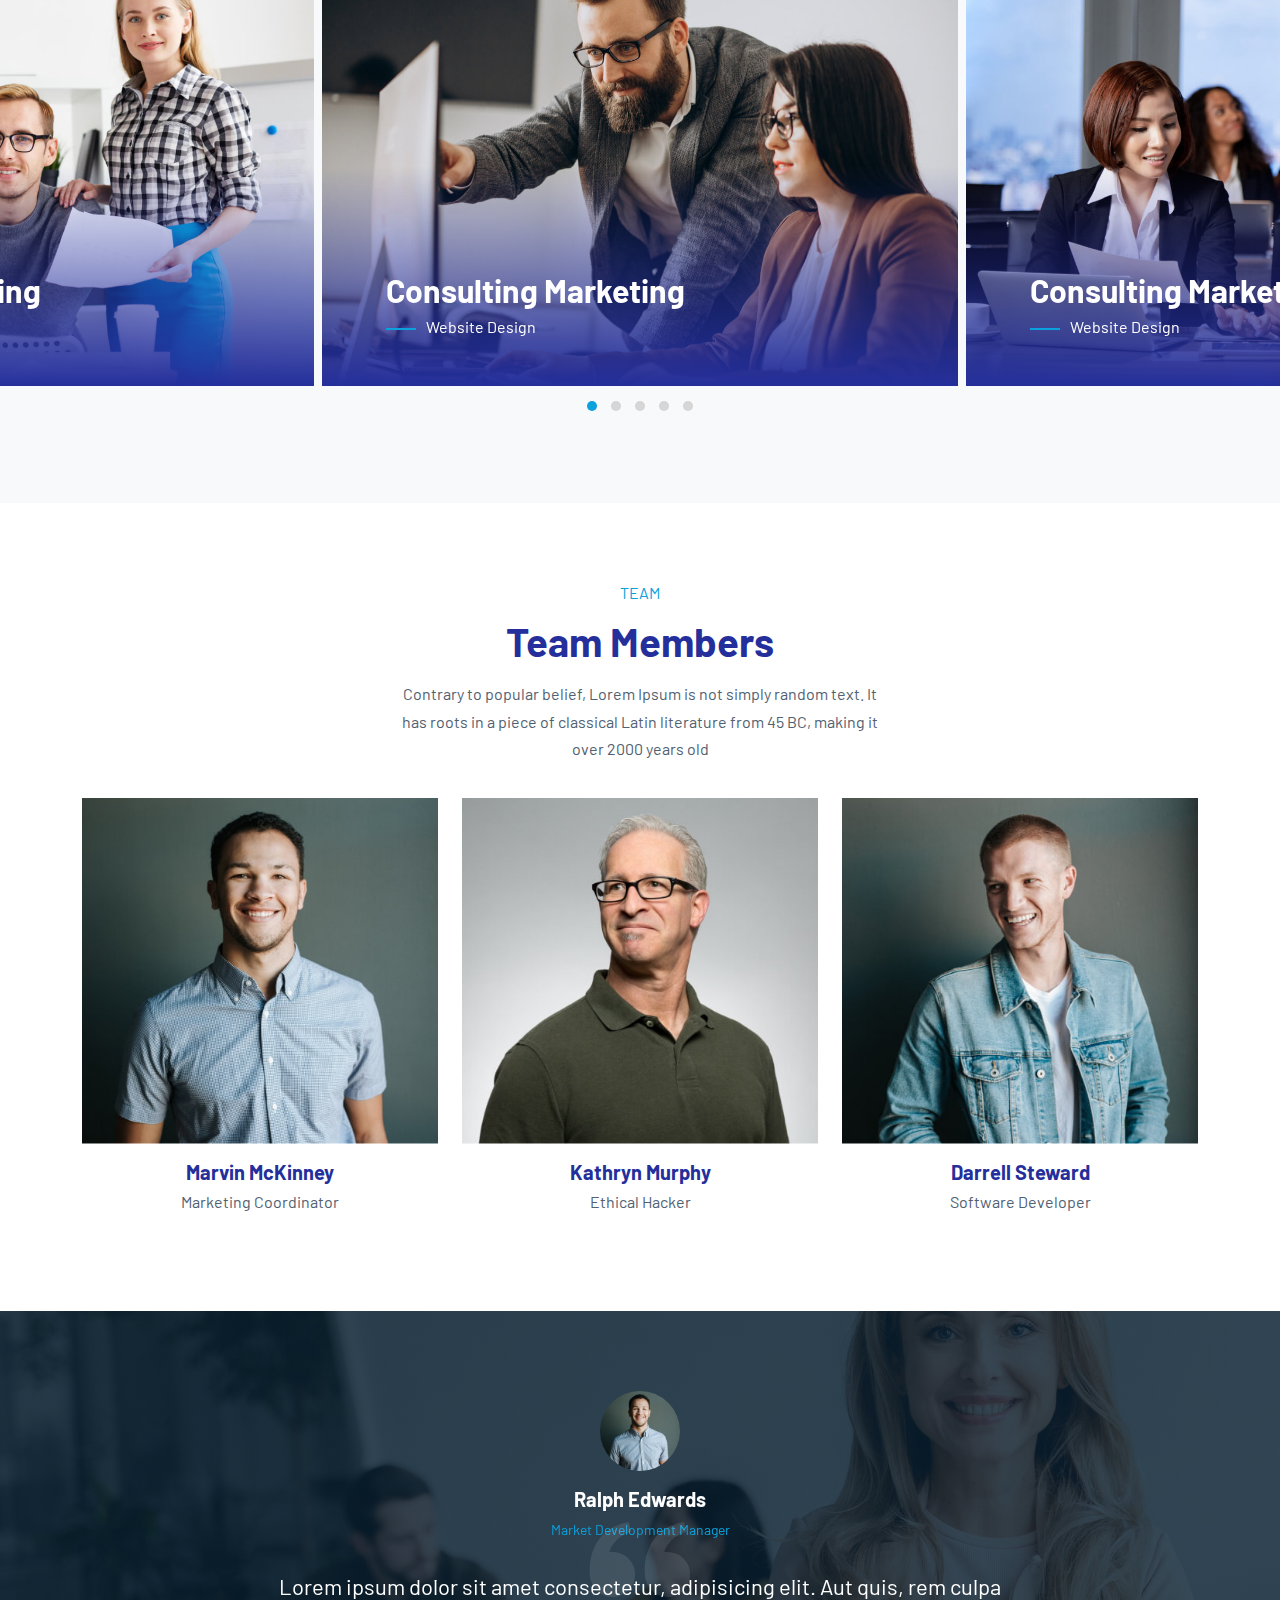
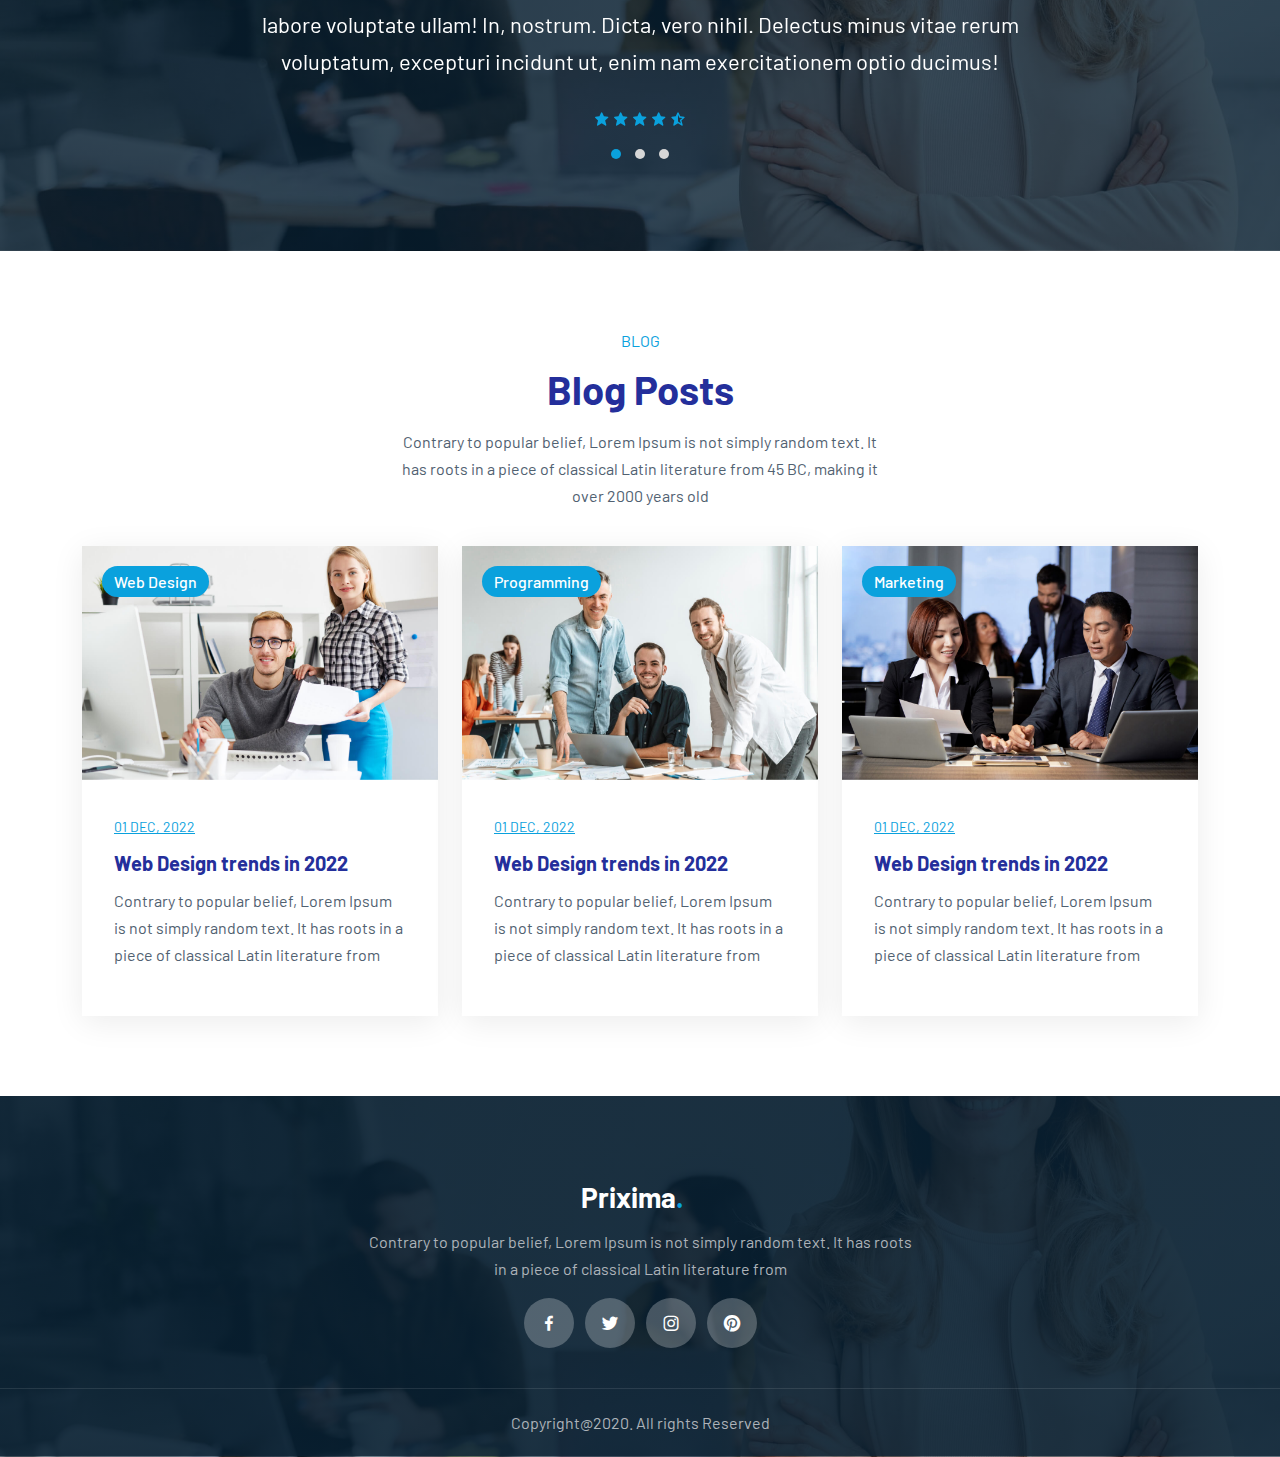
<file: Prixima Main/index.html>
<!doctype html>
<html lang="en">

    <head>
        <!-- Required meta tags -->
        <meta charset="utf-8">
        <meta name="viewport" content="width=device-width, initial-scale=1">

        <!-- Bootstrap CSS -->
        <link rel="stylesheet" href="css/bootstrap.min.css">
        <link rel="stylesheet" href="css/owl.carousel.min.css">
        <link rel="stylesheet" href="css/owl.theme.default.min.css">
        <link href='https://unpkg.com/boxicons@2.1.1/css/boxicons.min.css' rel='stylesheet'>
        <link rel="stylesheet" href="css/style.css">

        <title>Prixima BS5 Template</title>
    </head>

    <body data-bs-spy="scroll" data-bs-target=".navbar" data-bs-offset="70">


        <!-- TOP NAV -->
        <div class="top-nav" id="home">
            <div class="container">
                <div class="row justify-content-between">
                    <div class="col-auto">
                        <p> <i class='bx bxs-envelope'></i> debra.holt@example.com</p>
                        <p> <i class='bx bxs-phone-call'></i> (219) 555-0114</p>
                    </div>
                    <div class=" col-auto social-icons">
                        <a href="#"><i class='bx bxl-facebook'></i></a>
                        <a href="#"><i class='bx bxl-twitter'></i></a>
                        <a href="#"><i class='bx bxl-instagram'></i></a>
                        <a href="#"><i class='bx bxl-pinterest'></i></a>
                    </div>
                </div>
            </div>
        </div>

        <!-- BOTTOM NAV -->
        <nav class="navbar navbar-expand-lg navbar-light bg-white sticky-top">
            <div class="container">
                <a class="navbar-brand" href="#">Prixima<span class="dot">.</span></a>
                <button class="navbar-toggler" type="button" data-bs-toggle="collapse" data-bs-target="#navbarNav"
                    aria-controls="navbarNav" aria-expanded="false" aria-label="Toggle navigation">
                    <span class="navbar-toggler-icon"></span>
                </button>
                <div class="collapse navbar-collapse" id="navbarNav">
                    <ul class="navbar-nav ms-auto">
                        <li class="nav-item">
                            <a class="nav-link" href="#home">Home</a>
                        </li>
                        <li class="nav-item">
                            <a class="nav-link" href="#about">About</a>
                        </li>
                        <li class="nav-item">
                            <a class="nav-link" href="#services">Services</a>
                        </li>
                        <li class="nav-item">
                            <a class="nav-link" href="#portfolio">Portfolio</a>
                        </li>
                        <li class="nav-item">
                            <a class="nav-link" href="#team">Team</a>
                        </li>
                        <li class="nav-item">
                            <a class="nav-link" href="#reviews">Reviews</a>
                        </li>
                        <li class="nav-item">
                            <a class="nav-link" href="#blog">Blog</a>
                        </li>
                    </ul>
                    <a href="#" data-bs-toggle="modal" data-bs-target="#exampleModal"
                        class="btn btn-brand ms-lg-3">Contact</a>
                </div>
            </div>
        </nav>

        <!-- SLIDER -->
        <div class="owl-carousel owl-theme hero-slider">
            <div class="slide slide1">
                <div class="container">
                    <div class="row">
                        <div class="col-12 text-center text-white">
                            <h6 class="text-white text-uppercase">design Driven for professional</h6>
                            <h1 class="display-3 my-4">We craft digital<br />experiances</h1>
                            <a href="#" class="btn btn-brand">Get Started</a>
                            <a href="#" class="btn btn-outline-light ms-3">Our work</a>
                        </div>
                    </div>
                </div>
            </div>
            <div class="slide slide2">
                <div class="container">
                    <div class="row">
                        <div class="col-12 col-lg-10 offset-lg-1 text-white">
                            <h6 class="text-white text-uppercase">We craft digital experiances</h6>
                            <h1 class="display-3 my-4">Design Driven For <br />Professionals</h1>
                            <a href="#" class="btn btn-brand">Get Started</a>
                            <a href="#" class="btn btn-outline-light ms-3">Our work</a>
                        </div>
                    </div>
                </div>
            </div>
        </div>

        <!-- ABOUT -->
        <section id="about">
            <div class="container">
                <div class="row justify-content-center">
                    <div class="col-lg-5 py-4">
                        <div class="row">
                            <div class="col-12">
                                <div class="info-box">
                                    <img src="img/icon6.png" alt="">
                                    <div class="ms-4">
                                        <h5>Digital Marketing</h5>
                                        <p>It is a long established fact that a reader will be distracted by the
                                            readable
                                            content of a page </p>
                                    </div>
                                </div>
                            </div>
                            <div class="col-12 mt-4">
                                <div class="info-box">
                                    <img src="img/icon4.png" alt="">
                                    <div class="ms-4">
                                        <h5>E-mail Marketing</h5>
                                        <p>It is a long established fact that a reader will be distracted by the
                                            readable
                                            content of a page </p>
                                    </div>
                                </div>
                            </div>
                            <div class="col-12 mt-4">
                                <div class="info-box">
                                    <img src="img/icon5.png" alt="">
                                    <div class="ms-4">
                                        <h5>Buisness Marketing</h5>
                                        <p>It is a long established fact that a reader will be distracted by the
                                            readable
                                            content of a page </p>
                                    </div>
                                </div>
                            </div>
                        </div>
                    </div>
                    <div class="col-lg-5">
                        <img src="img/about.png" alt="">
                    </div>
                </div>
            </div>
        </section>

        <!-- MILESTONE -->
        <section id="milestone">
            <div class="container">
                <div class="row text-center justify-content-center gy-4">
                    <div class="col-lg-2 col-sm-6">
                        <h1 class="display-4">90K+</h1>
                        <p class="mb-0">Happy Clients</p>
                    </div>
                    <div class="col-lg-2 col-sm-6">
                        <h1 class="display-4">45M</h1>
                        <p class="mb-0">Lines of code</p>
                    </div>
                    <div class="col-lg-2 col-sm-6">
                        <h1 class="display-4">190</h1>
                        <p class="mb-0">Total Downloads</p>
                    </div>
                    <div class="col-lg-2 col-sm-6">
                        <h1 class="display-4">380K</h1>
                        <p class="mb-0">YouTube Subscribers</p>
                    </div>
                </div>
            </div>
        </section>

        <section id="services" class="text-center">
            <div class="container">
                <div class="row">
                    <div class="col-12">
                        <div class="intro">
                            <h6>Our Services</h6>
                            <h1>What We Do?</h1>
                            <p class="mx-auto">Contrary to popular belief, Lorem Ipsum is not simply random text. It has
                                roots in a piece of classical Latin literature from 45 BC, making it over 2000 years old
                            </p>
                        </div>
                    </div>
                </div>
                <div class="row g-4">
                    <div class="col-lg-4 col-md-6">
                        <div class="service">
                            <img src="img/icon1.png" alt="">
                            <h5>Digital Marketing</h5>
                            <p>Contrary to popular belief, Lorem Ipsum is not simply random text. It has roots in a
                                piece of
                                classical Latin literature from</p>
                        </div>
                    </div>
                    <div class="col-lg-4 col-md-6">
                        <div class="service">
                            <img src="img/icon2.png" alt="">
                            <h5>Logo Designing</h5>
                            <p>Contrary to popular belief, Lorem Ipsum is not simply random text. It has roots in a
                                piece of
                                classical Latin literature from</p>
                        </div>
                    </div>
                    <div class="col-lg-4 col-md-6">
                        <div class="service">
                            <img src="img/icon3.png" alt="">
                            <h5>Buisness consulting</h5>
                            <p>Contrary to popular belief, Lorem Ipsum is not simply random text. It has roots in a
                                piece of
                                classical Latin literature from</p>
                        </div>
                    </div>
                    <div class="col-lg-4 col-md-6">
                        <div class="service">
                            <img src="img/icon4.png" alt="">
                            <h5>Videography</h5>
                            <p>Contrary to popular belief, Lorem Ipsum is not simply random text. It has roots in a
                                piece of
                                classical Latin literature from</p>
                        </div>
                    </div>
                    <div class="col-lg-4 col-md-6">
                        <div class="service">
                            <img src="img/icon5.png" alt="">
                            <h5>Brand Identity</h5>
                            <p>Contrary to popular belief, Lorem Ipsum is not simply random text. It has roots in a
                                piece of
                                classical Latin literature from</p>
                        </div>
                    </div>
                    <div class="col-lg-4 col-md-6">
                        <div class="service">
                            <img src="img/icon6.png" alt="">
                            <h5>Ethical Hacking</h5>
                            <p>Contrary to popular belief, Lorem Ipsum is not simply random text. It has roots in a
                                piece of
                                classical Latin literature from</p>
                        </div>
                    </div>
                </div>
            </div>
        </section>

        <section class="bg-light" id="portfolio">
            <div class="container">
                <div class="row">
                    <div class="col-12">
                        <div class="intro">
                            <h6>Work</h6>
                            <h1>Successful projects</h1>
                            <p class="mx-auto">Contrary to popular belief, Lorem Ipsum is not simply random text. It has
                                roots in a piece of classical Latin literature from 45 BC, making it over 2000 years old
                            </p>
                        </div>
                    </div>
                </div>
            </div>
            <div id="projects-slider" class="owl-theme owl-carousel">
                <div class="project">
                    <div class="overlay"></div>
                    <img src="img/project1.jpg" alt="">
                    <div class="content">
                        <h2>Consulting Marketing</h2>
                        <h6>Website Design</h6>
                    </div>
                </div>
                <div class="project">
                    <div class="overlay"></div>
                    <img src="img/project2.jpg" alt="">
                    <div class="content">
                        <h2>Consulting Marketing</h2>
                        <h6>Website Design</h6>
                    </div>
                </div>
                <div class="project">
                    <div class="overlay"></div>
                    <img src="img/project3.jpg" alt="">
                    <div class="content">
                        <h2>Consulting Marketing</h2>
                        <h6>Website Design</h6>
                    </div>
                </div>
                <div class="project">
                    <div class="overlay"></div>
                    <img src="img/project4.jpg" alt="">
                    <div class="content">
                        <h2>Consulting Marketing</h2>
                        <h6>Website Design</h6>
                    </div>
                </div>
                <div class="project">
                    <div class="overlay"></div>
                    <img src="img/project5.jpg" alt="">
                    <div class="content">
                        <h2>Consulting Marketing</h2>
                        <h6>Website Design</h6>
                    </div>
                </div>
            </div>
        </section>

        <section id="team">
            <div class="container">
                <div class="row">
                    <div class="col-12">
                        <div class="intro">
                            <h6>Team</h6>
                            <h1>Team Members</h1>
                            <p class="mx-auto">Contrary to popular belief, Lorem Ipsum is not simply random text. It has
                                roots in a piece of classical Latin literature from 45 BC, making it over 2000 years old
                            </p>
                        </div>
                    </div>
                </div>
                <div class="row justify-content-center">
                    <div class="col-lg-4 col-md-8">
                        <div class="team-member">
                            <div class="image">
                                <img src="img/team_1.jpg" alt="">
                                <div class="social-icons">
                                    <a href="#"><i class='bx bxl-facebook'></i></a>
                                    <a href="#"><i class='bx bxl-twitter'></i></a>
                                    <a href="#"><i class='bx bxl-instagram'></i></a>
                                    <a href="#"><i class='bx bxl-pinterest'></i></a>
                                </div>
                                <div class="overlay"></div>
                            </div>

                            <h5>Marvin McKinney</h5>
                            <p>Marketing Coordinator</p>
                        </div>
                    </div>
                    <div class="col-lg-4 col-md-8">
                        <div class="team-member">
                            <div class="image">
                                <img src="img/team_2.jpg" alt="">
                                <div class="social-icons">
                                    <a href="#"><i class='bx bxl-facebook'></i></a>
                                    <a href="#"><i class='bx bxl-twitter'></i></a>
                                    <a href="#"><i class='bx bxl-instagram'></i></a>
                                    <a href="#"><i class='bx bxl-pinterest'></i></a>
                                </div>
                                <div class="overlay"></div>
                            </div>

                            <h5>Kathryn Murphy</h5>
                            <p>Ethical Hacker</p>
                        </div>
                    </div>
                    <div class="col-lg-4 col-md-8">
                        <div class="team-member">
                            <div class="image">
                                <img src="img/team_3.jpg" alt="">
                                <div class="social-icons">
                                    <a href="#"><i class='bx bxl-facebook'></i></a>
                                    <a href="#"><i class='bx bxl-twitter'></i></a>
                                    <a href="#"><i class='bx bxl-instagram'></i></a>
                                    <a href="#"><i class='bx bxl-pinterest'></i></a>
                                </div>
                                <div class="overlay"></div>
                            </div>

                            <h5>Darrell Steward</h5>
                            <p>Software Developer</p>
                        </div>
                    </div>
                </div>
            </div>
        </section>

        <section class="bg-light" id="reviews">

            <div class="owl-theme owl-carousel reviews-slider container">
                <div class="review">
                    <div class="person">
                        <img src="img/team_1.jpg" alt="">
                        <h5>Ralph Edwards</h5>
                        <small>Market Development Manager</small>
                    </div>
                    <h3>Lorem ipsum dolor sit amet consectetur, adipisicing elit. Aut quis, rem culpa labore voluptate
                        ullam! In, nostrum. Dicta, vero nihil. Delectus minus vitae rerum voluptatum, excepturi incidunt
                        ut,
                        enim nam exercitationem optio ducimus!</h3>
                    <div class="stars">
                        <i class='bx bxs-star'></i>
                        <i class='bx bxs-star'></i>
                        <i class='bx bxs-star'></i>
                        <i class='bx bxs-star'></i>
                        <i class="bx bxs-star-half"></i>
                    </div>
                    <i class='bx bxs-quote-alt-left'></i>
                </div>
                <div class="review">
                    <div class="person">
                        <img src="img/team_2.jpg" alt="">
                        <h5>Ralph Edwards</h5>
                        <small>Market Development Manager</small>
                    </div>
                    <h3>Lorem ipsum dolor sit amet consectetur, adipisicing elit. Aut quis, rem culpa labore voluptate
                        ullam! In, nostrum. Dicta, vero nihil. Delectus minus vitae rerum voluptatum, excepturi incidunt
                        ut,
                        enim nam exercitationem optio ducimus!</h3>
                    <div class="stars">
                        <i class='bx bxs-star'></i>
                        <i class='bx bxs-star'></i>
                        <i class='bx bxs-star'></i>
                        <i class='bx bxs-star'></i>
                        <i class="bx bxs-star-half"></i>
                    </div>
                    <i class='bx bxs-quote-alt-left'></i>
                </div>
                <div class="review">
                    <div class="person">
                        <img src="img/team_3.jpg" alt="">
                        <h5>Ralph Edwards</h5>
                        <small>Market Development Manager</small>
                    </div>
                    <h3>Lorem ipsum dolor sit amet consectetur, adipisicing elit. Aut quis, rem culpa labore voluptate
                        ullam! In, nostrum. Dicta, vero nihil. Delectus minus vitae rerum voluptatum, excepturi incidunt
                        ut,
                        enim nam exercitationem optio ducimus!</h3>
                    <div class="stars">
                        <i class='bx bxs-star'></i>
                        <i class='bx bxs-star'></i>
                        <i class='bx bxs-star'></i>
                        <i class='bx bxs-star'></i>
                        <i class="bx bxs-star-half"></i>
                    </div>
                    <i class='bx bxs-quote-alt-left'></i>
                </div>
            </div>
        </section>

        <section id="blog">
            <div class="container">
                <div class="row">
                    <div class="col-12">
                        <div class="intro">
                            <h6>Blog</h6>
                            <h1>Blog Posts</h1>
                            <p class="mx-auto">Contrary to popular belief, Lorem Ipsum is not simply random text. It has
                                roots in a piece of classical Latin literature from 45 BC, making it over 2000 years old
                            </p>
                        </div>
                    </div>
                </div>
                <div class="row">
                    <div class="col-md-4">
                        <article class="blog-post">
                            <img src="img/project5.jpg" alt="">
                            <a href="#" class="tag">Web Design</a>
                            <div class="content">
                                <small>01 Dec, 2022</small>
                                <h5>Web Design trends in 2022</h5>
                                <p>Contrary to popular belief, Lorem Ipsum is not simply random text. It has roots in a
                                    piece of classical Latin literature from</p>
                            </div>
                        </article>
                    </div>
                    <div class="col-md-4">
                        <article class="blog-post">
                            <img src="img/project4.jpg" alt="">
                            <a href="#" class="tag">Programming</a>
                            <div class="content">
                                <small>01 Dec, 2022</small>
                                <h5>Web Design trends in 2022</h5>
                                <p>Contrary to popular belief, Lorem Ipsum is not simply random text. It has roots in a
                                    piece of classical Latin literature from</p>
                            </div>
                        </article>
                    </div>
                    <div class="col-md-4">
                        <article class="blog-post">
                            <img src="img/project2.jpg" alt="">
                            <a href="#" class="tag">Marketing</a>
                            <div class="content">
                                <small>01 Dec, 2022</small>
                                <h5>Web Design trends in 2022</h5>
                                <p>Contrary to popular belief, Lorem Ipsum is not simply random text. It has roots in a
                                    piece of classical Latin literature from</p>
                            </div>
                        </article>
                    </div>
                </div>
            </div>
        </section>

        <footer>
            <div class="footer-top text-center">
                <div class="container">
                    <div class="row justify-content-center">
                        <div class="col-lg-6 text-center">
                            <h4 class="navbar-brand">Prixima<span class="dot">.</span></h4>
                            <p>Contrary to popular belief, Lorem Ipsum is not simply random text. It has roots in a
                                piece of
                                classical Latin literature from</p>
                            <div class="col-auto social-icons">
                                <a href="#"><i class='bx bxl-facebook'></i></a>
                                <a href="#"><i class='bx bxl-twitter'></i></a>
                                <a href="#"><i class='bx bxl-instagram'></i></a>
                                <a href="#"><i class='bx bxl-pinterest'></i></a>
                            </div>
                        </div>
                    </div>
                </div>
            </div>
            <div class="footer-bottom text-center">
                <p class="mb-0">Copyright@2020. All rights Reserved</p>
            </div>
        </footer>


        <!-- Modal -->
        <div class="modal fade" id="exampleModal" tabindex="-1" aria-labelledby="exampleModalLabel" aria-hidden="true">
            <div class="modal-dialog modal-dialog-centered modal-xl">
                <div class="modal-content">
                    <div class="modal-body p-0">
                        <div class="container-fluid">
                            <div class="row gy-4">
                                <div class="col-lg-4 col-sm-12 bg-cover"
                                    style="background-image: url(img/c2.jpg); min-height:300px;">
                                    <div>

                                    </div>
                                </div>
                                <div class="col-lg-8">
                                    <form class="p-lg-5 col-12 row g-3">
                                        <div>
                                            <h1>Get in touch</h1>
                                            <p>Fell free to contact us and we will get back to you as soon as possible
                                            </p>
                                        </div>
                                        <div class="col-lg-6">
                                            <label for="userName" class="form-label">First name</label>
                                            <input type="text" class="form-control" placeholder="Jon" id="userName"
                                                aria-describedby="emailHelp">
                                        </div>
                                        <div class="col-lg-6">
                                            <label for="userName" class="form-label">Last name</label>
                                            <input type="text" class="form-control" placeholder="Doe" id="userName"
                                                aria-describedby="emailHelp">
                                        </div>
                                        <div class="col-12">
                                            <label for="userName" class="form-label">Email address</label>
                                            <input type="email" class="form-control" placeholder="Johndoe@example.com"
                                                id="userName" aria-describedby="emailHelp">
                                        </div>
                                        <div class="col-12">
                                            <label for="exampleInputEmail1" class="form-label">Enter Message</label>
                                            <textarea name="" placeholder="This is looking great and nice."
                                                class="form-control" id="" rows="4"></textarea>
                                        </div>

                                        <div class="col-12">
                                            <button type="submit" class="btn btn-brand">Send Message</button>
                                        </div>
                                    </form>
                                </div>
                            </div>
                        </div>
                    </div>

                </div>
            </div>
        </div>









        <script src="js/jquery.min.js"></script>
        <script src="js/bootstrap.bundle.min.js"></script>
        <script src="js/owl.carousel.min.js"></script>
        <script src="js/app.js"></script>
    </body>

</html>
</file>
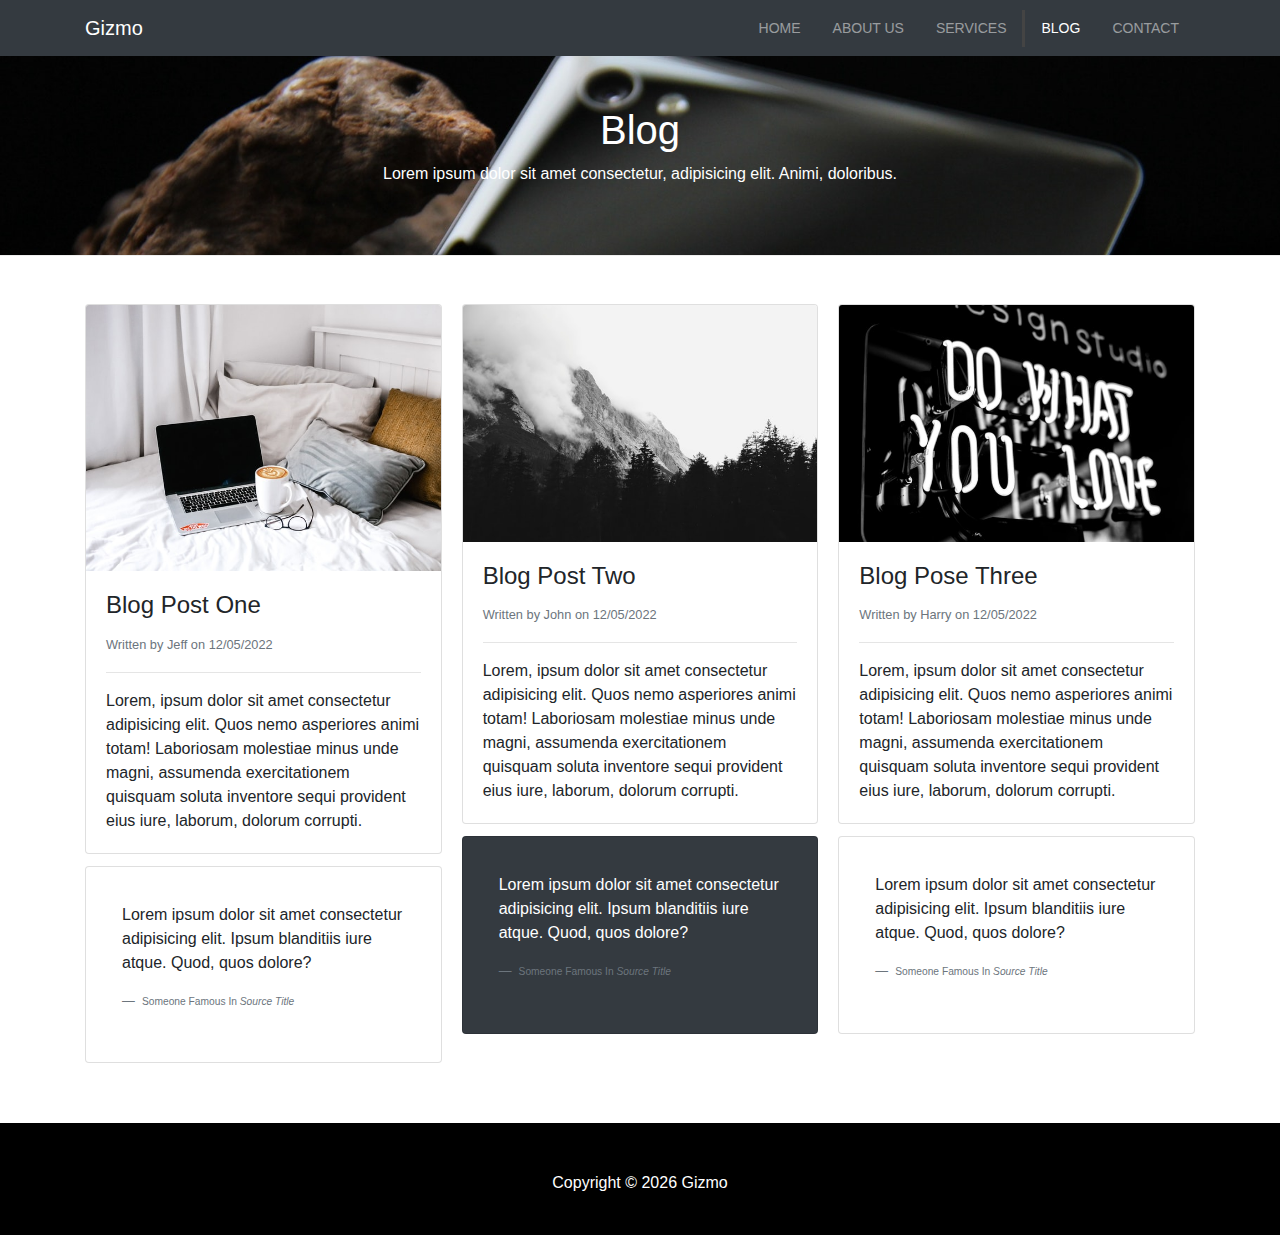
<file: Gizmo Tech/blog.html>
<!DOCTYPE html>
<html lang="en">

    <head>
        <meta charset="UTF-8">
        <meta http-equiv="X-UA-Compatible" content="IE=edge">
        <meta name="viewport" content="width=device-width, initial-scale=1.0">
        <link rel="stylesheet" href="https://use.fontawesome.com/releases/v5.0.13/css/all.css"
            integrity="sha384-DNOHZ68U8hZfKXOrtjWvjxusGo9WQnrNx2sqG0tfsghAvtVlRW3tvkXWZh58N9jp" crossorigin="anonymous">
        <link rel="stylesheet" href="https://cdn.jsdelivr.net/npm/bootstrap@4.0.0/dist/css/bootstrap.min.css"
            integrity="sha384-Gn5384xqQ1aoWXA+058RXPxPg6fy4IWvTNh0E263XmFcJlSAwiGgFAW/dAiS6JXm" crossorigin="anonymous">
        <link rel="stylesheet" href="css/style.css">
        <title>Gizmo</title>
    </head>

    <body id="home" data-spy="scroll" data-target="#main-nav">
        <!--####################### Header #######################-->
        <!-- Navbar -->
        <nav class="navbar navbar-expand-sm navbar-dark bg-dark">
            <div class="container">
                <a href="index.html" class="navbar-brand">Gizmo</a>
                <button class="navbar-toggler" data-toggle="collapse" data-target="#navbarCollapse">
                    <span class="navbar-toggler-icon"></span>
                </button>
                <div id="navbarCollapse" class="collapse navbar-collapse">
                    <ul class="navbar-nav ml-auto">
                        <li class="nav-item">
                            <a href="index.html" class="nav-link">Home</a>
                        </li>
                        <li class="nav-item">
                            <a href="about.html" class="nav-link">About Us</a>
                        </li>
                        <li class="nav-item">
                            <a href="services.html" class="nav-link">Services</a>
                        </li>
                        <li class="nav-item active">
                            <a href="blog.html" class="nav-link">Blog</a>
                        </li>
                        <li class="nav-item">
                            <a href="contact.html" class="nav-link">Contact</a>
                        </li>
                    </ul>
                </div>
            </div>
        </nav>

        <!-- Page Header -->
        <header id="page-header">
            <div class="container">
                <div class="row">
                    <div class="col-md-6 m-auto text-center">
                        <h1>Blog</h1>
                        <p>Lorem ipsum dolor sit amet consectetur, adipisicing elit. Animi, doloribus.</p>
                    </div>
                </div>
            </div>
        </header>

        <!-- Blog Section -->
        <section id="blog" class="py-5">
            <div class="container">
                <div class="row">
                    <div class="col">
                        <div class="card-columns">
                            <div class="card">
                                <img src="img/Blog 1.jpg" alt="" class="img-fluid card-img-top">
                                <div class="card-body">
                                    <h4 class="card-title">Blog Post One</h4>
                                    <small class="text-muted">Written by Jeff on 12/05/2022</small>
                                    <hr>
                                    <p class="card-text">Lorem, ipsum dolor sit amet consectetur adipisicing elit. Quos
                                        nemo asperiores animi totam! Laboriosam molestiae minus unde magni, assumenda
                                        exercitationem quisquam soluta inventore sequi provident eius iure, laborum,
                                        dolorum corrupti.</p>
                                </div>
                            </div>
                            <div class="card p-3">
                                <blockquote class="card-body card-blockquote">
                                    <p>Lorem ipsum dolor sit amet consectetur adipisicing elit. Ipsum blanditiis iure
                                        atque. Quod, quos dolore?</p>
                                    <footer class="blockquote-footer">
                                        <small class="text-muted">
                                            Someone Famous In <cite title="Source Title">Source Title</cite>
                                        </small>
                                    </footer>
                                </blockquote>
                            </div>

                            <div class="card">
                                <img src="img/Blog 2.jpg" alt="" class="img-fluid card-img-top">
                                <div class="card-body">
                                    <h4 class="card-title">Blog Post Two</h4>
                                    <small class="text-muted">Written by John on 12/05/2022</small>
                                    <hr>
                                    <p class="card-text">Lorem, ipsum dolor sit amet consectetur adipisicing elit. Quos
                                        nemo asperiores animi totam! Laboriosam molestiae minus unde magni, assumenda
                                        exercitationem quisquam soluta inventore sequi provident eius iure, laborum,
                                        dolorum corrupti.</p>
                                </div>
                            </div>
                            <div class="card p-3 bg-dark text-white">
                                <blockquote class="card-body card-blockquote">
                                    <p>Lorem ipsum dolor sit amet consectetur adipisicing elit. Ipsum blanditiis iure
                                        atque. Quod, quos dolore?</p>
                                    <footer class="blockquote-footer">
                                        <small class="text-muted">
                                            Someone Famous In <cite title="Source Title">Source Title</cite>
                                        </small>
                                    </footer>
                                </blockquote>
                            </div>

                            <div class="card">
                                <img src="img/Blog 3.jpg" alt="" class="img-fluid card-img-top">
                                <div class="card-body">
                                    <h4 class="card-title">Blog Pose Three</h4>
                                    <small class="text-muted">Written by Harry on 12/05/2022</small>
                                    <hr>
                                    <p class="card-text">Lorem, ipsum dolor sit amet consectetur adipisicing elit. Quos
                                        nemo asperiores animi totam! Laboriosam molestiae minus unde magni, assumenda
                                        exercitationem quisquam soluta inventore sequi provident eius iure, laborum,
                                        dolorum corrupti.</p>
                                </div>
                            </div>
                            <div class="card p-3">
                                <blockquote class="card-body card-blockquote">
                                    <p>Lorem ipsum dolor sit amet consectetur adipisicing elit. Ipsum blanditiis iure
                                        atque. Quod, quos dolore?</p>
                                    <footer class="blockquote-footer">
                                        <small class="text-muted">
                                            Someone Famous In <cite title="Source Title">Source Title</cite>
                                        </small>
                                    </footer>
                                </blockquote>
                            </div>
                        </div>
                    </div>
                </div>
            </div>
        </section>

        <!-- Footer -->
        <footer id="main-footer" class="text-center pt-5 pb-4">
            <div class="container">
                <div class="row">
                    <div class="col">
                        <p>Copyright &copy; <span id="year"></span> Gizmo</p>
                    </div>
                </div>
            </div>
        </footer>

        <!--####################### JQuery & JavaScript #######################-->
        <script src="https://code.jquery.com/jquery-3.6.0.min.js"
            integrity="sha256-/xUj+3OJU5yExlq6GSYGSHk7tPXikynS7ogEvDej/m4=" crossorigin="anonymous"></script>
        <script src="https://cdn.jsdelivr.net/npm/popper.js@1.12.9/dist/umd/popper.min.js"
            integrity="sha384-ApNbgh9B+Y1QKtv3Rn7W3mgPxhU9K/ScQsAP7hUibX39j7fakFPskvXusvfa0b4Q"
            crossorigin="anonymous"></script>
        <script src="https://cdn.jsdelivr.net/npm/bootstrap@4.0.0/dist/js/bootstrap.min.js"
            integrity="sha384-JZR6Spejh4U02d8jOt6vLEHfe/JQGiRRSQQxSfFWpi1MquVdAyjUar5+76PVCmYl"
            crossorigin="anonymous"></script>

        <!--############ Custom Script - Current year for copyright ############-->
        <script>
            // Get the current year for the copyright
            $('#year').text(new Date().getFullYear());

        </script>
    </body>

</html>
</file>
<file: Book Author/css/style.css>
body {
  margin-top: 80px; }

.navbar {
  box-shadow: 2px 2px 5px #3292a6;
  background: white; }
  .navbar .nav-item {
    font-size: 1.2rem;
    padding-right: 1rem; }

#showcase {
  position: relative;
  background: url("../img/mountains.jpg");
  background-position: center center;
  background-size: cover;
  min-height: 600px; }
  #showcase .primary-overlay {
    background: rgba(50, 146, 166, 0.8);
    position: absolute;
    top: 0;
    left: 0;
    width: 100%;
    height: 100%; }

.info-header {
  width: 50%;
  margin: auto;
  border-bottom: 1px #ddd solid; }

#authors img {
  margin-top: -50px;
  border-radius: 100%; }
#authors .card:hover {
  transition: all 1s;
  background: #3292a6;
  color: white; }
  #authors .card:hover .fab {
    color: white; }

@media (max-width: 768px) {
  #showcase {
    min-height: 500px; }
    #showcase h1 {
      font-size: 4rem; }

  .mb-rsp {
    margin-bottom: 1rem; }

  .info-header {
    width: 100%; } }
</file>
<file: Loop Lab/css/style.css>
body {
    background: #fff;
}

.navbar {
    border-bottom: #00a7e1 2px solid;
}

.navbar .navbar-toggler-icon {
    color: black;
}

#home-section {
    background: url(../img/home.jpg);
    background-position: center center;
    background-repeat: no-repeat;
    background-size: cover;
    background-attachment: fixed;
    min-height: 95vh;
    overflow: hidden;
}

#home-section .dark-overlay{
    position: absolute;
    top: 0;
    left: 0;
    width: 100%;
    height: 95vh;
    background-color: rgba(0, 0, 0, 0.8);
}

#home-section .home-inner {
    padding-top: 140px;
}

#home-section .fas {
    color: #008ed6;
    background-color: white;
    padding: 5px;
    border-radius: 5px;
}

#explore-section {
    padding: 100px 0;
}
</file>
<file: Prixima Main/css/style.css>
@import url('https://fonts.googleapis.com/css2?family=Barlow:wght@400;500;600;700&display=swap');

:root {
    --brand: #0AA1DD;
    --dark: #242F9B;
    --body: #516171;
    --border: rgba(0,0,0,0.08);
    --shadow: 0px 6px 30px rgba(0, 0, 0, 0.08);
    
}

body {
    font-family: "Barlow", sans-serif;
    color: var(--body);
    line-height: 1.7;
}

h1,h2,h3,h4,h5,h6,
.display-1,.display-2,.display-3,.display-4 {
    font-weight: 700;
    color: var(--dark);
}

.bg-cover {
    background-size: cover;
    background-position: center;
    background-repeat: no-repeat;
}

img {
    width: 100%;
}

a {
    color: var(--dark);
    transition: all 0.4s ease;
    font-weight: 500;
}

a:hover {
    color: var(--brand);
}

section {
    padding-top: 80px;
    padding-bottom: 80px;
}

.text-brand {
    color: var(--brand) !important;
}


.hero-slider .owl-prev,
.hero-slider .owl-next{
    background-color: rgba(255, 255, 255, 0.3) !important;
    width: 60px !important;
    height: 60px !important;
    display: block;
    display: grid;
    place-items: center;
    color: #fff !important;
    border-radius: 100px;
    line-height: 0;
    border-radius: 100px !important;
    position: absolute;
    top: 50%;
    font-weight: 600 !important;
    font-size: 12px !important;
    transition: all 0.4s ease;
    margin-top: -30px !important;
}

.owl-prev {
    left: 0;
}
.owl-next {
    right: 0;
}

.hero-slider .owl-prev:hover,
.hero-slider .owl-next:hover {
    background-color: var(--brand) !important; 
}

.owl-dot.active span{
    background-color: var(--brand) !important;
}


 /* slide */
 .slide {
     min-height: 100vh;
     display: flex;
     align-items: center;
     justify-content: center;
     position: relative;
}

.slide1 {
    background: linear-gradient(rgba(0, 0, 0, 0.4), rgba(0, 0, 0, 0.4)), url(../img/bg_banner2.jpg);
    background-size: cover;
    background-position: center;
    background-repeat: no-repeat;
}

.slide2 {
    background: linear-gradient(rgba(0, 0, 0, 0.4), rgba(0, 0, 0, 0.4)), url(../img/bg_banner1.jpg);
    background-size: cover;
    background-position: center;
    background-repeat: no-repeat;
}

.slide .display-3 {
    text-transform: uppercase;
    color: #fff;
}

/* navbar */
.top-nav {
    background-color: var(--brand);
    color: #fff;
    padding-top: 5px;
    padding-bottom: 5px;
}

.top-nav p {
    display: inline-block;
    margin-bottom: 0;
    margin-right: 10px;
}

.top-nav span,
.top-nav i {
    vertical-align: middle;
}

.navbar {
    box-shadow: var(--shadow);
}

.social-icons a {
    width: 28px;
    height: 28px;
    display: inline-flex;
    color: #fff;
    background-color: rgba(255, 255, 255, 0.25);
    text-decoration: none;
    align-items: center;
    justify-content: center;
    border-radius: 100px;
}

.social-icons a:hover {
    background-color: #fff;
    color: var(--brand);
}

.navbar .navbar-nav .nav-link {
    color: var(--dark);
}

.navbar .navbar-nav .nav-link:hover {
    color: var(--brand);
}

.navbar .navbar-nav .nav-link.active {
    color: var(--brand);
}

.navbar-brand {
    font-size: 28px;
    font-weight: 700;
}

.navbar-brand .dot {
    color: var(--brand);
}

.btn {
    padding: 8px 26px;
}

.btn-brand {
    border-color: var(--brand);
    background-color: var(--brand);
    color: #fff;
}

.btn-brand:hover {
    background-color: #d64022;
    border-color: #d64022;
    color: #fff;
}

.intro {margin-bottom: 36px;
text-align: center;}

.intro p {
    max-width: 500px;
}
.intro h6{
    color: var(--brand);
    font-weight: 400;
    text-transform: uppercase;
}

.intro h1 {
    margin-top: 15px;
    margin-bottom: 15px;
}

.info-box {
    align-items: center;
    display: flex;
}

.info-box img {
    width: 90px;
}


#milestone {
    background: linear-gradient(rgba(10,161,221, 0.85), rgba(10,161,221, 0.85)), url(../img/bg_banner1.jpg);
    background-size: cover;
    background-position: center;
    background-repeat: no-repeat;
}

#milestone h1,
#milestone p {
    color: #fff;
}

.service {
    padding: 32px;
    background-color: #fff;
    box-shadow: var(--shadow);
}

.service h5 {
    margin-top: 24px;
    margin-bottom: 14px;
}

.service img {
    width: 90px;
}


.project {
    position: relative;
    overflow: hidden;
    z-index: 2;
}

.project h6 {
    font-weight: 400;
}

.project h6::before {
    content: "";
    height: 2px;
    width: 30px;
    display: inline-block;
    background: var(--brand);
    vertical-align: middle;
    margin-right: 10px;
}


.project .overlay {
    width: 100%;
    height: 220px;
    position: absolute;
    bottom: 0;
    left: 0;
    background: linear-gradient(180deg, rgba(255, 76, 41, 0) 0%, var(--dark) 100%);
}

.project .content {
    position: absolute;
    left: 10%;
    bottom: 10%
}

.project h2,
.project h6 {
    color: #fff;
}

.team-member {
    text-align: center;
}

.team-member .image{
    position: relative;
    z-index: 2;
    overflow: hidden;
}

.team-member .overlay {
    width: 100%;
    height: 100%;
    position: absolute;
    left: 0;
    top: -10%;
    background-color: rgba(10,161,221, 0.7);
    opacity: 0;
    transition: all 0.4s ease;
}

.team-member h5 {
    margin-top: 16px;
    margin-bottom: 4px;
}

.team-member .social-icons {
    position: absolute;
    top: 60%;
    left: 50%;
    transform: translate(-50%, -50%);
    z-index: 2;
    opacity: 0;
    transition: all 0.4s ease;
}

.team-member .social-icons a {
    width: 40px;
    height: 40px;
}

.team-member:hover .social-icons {
    top: 50%;
    opacity: 1;
}

.team-member:hover .overlay {
    top: 0%;
    opacity: 1;
}

#reviews {

    background: linear-gradient(-90deg, rgba(8, 32, 50, 0.8), rgba(8, 32, 50, 0.8)), url(../img/bg_banner1.jpg), #082032;;
    background-size: cover;
    background-position: center;
    background-repeat: no-repeat;
}

.review {
    text-align: center;
    z-index: 2;
    position: relative;
    margin: 15px;
    max-width: 768px;
    margin: auto;
}

.review .bxs-quote-alt-left {
    font-size: 120px;
    position: absolute;
    opacity: 0.1;
    left: 50%;
    top: 50%;
    transform: translate(-50%, -50%);
    color: #fff;
}

.review img {
    width: 80px !important;
    height: 80px;
    border-radius: 100px;
    margin: auto;
}

.review h5 {
    margin-top: 16px;
    margin-bottom: 4px;
    color: #fff;
}

.review h3 {
    margin-top: 26px;
    margin-bottom: 26px;
    font-size: 22px;
    color: #fff;
    font-weight: 400;
    line-height: 1.7;
}

.review small {
    color: var(--brand);
}

.review .stars {
    color: var(--brand);
}

.blog-post {
    position: relative;
    background-color: #fff;
    box-shadow: var(--shadow);
}

.blog-post .content {
    padding: 32px;
}

.blog-post a {
    position: absolute;
    top: 20px;
    left: 20px;
    background-color: var(--brand);
    padding: 2px 12px;
    border-radius: 100px;
    text-decoration: none;
    color: #fff;
}

.blog-post h5 {
    margin-top: 12px;
    margin-bottom: 12px;
}

.blog-post small {
    text-transform: uppercase;
    color: var(--brand);
    text-decoration: underline;
}

footer {
    background: linear-gradient(0deg, rgba(8, 32, 50, 0.9), rgba(8, 32, 50, 0.9)), url(../img/bg_banner1.jpg), #082032;;
    background-size: cover;
    background-position: center;
    background-repeat: no-repeat;
}

footer .footer-top {
    padding-top: 80px;
    padding-bottom: 40px;
}

.footer-bottom {
    border-top: 1px solid rgba(255, 255, 255, 0.1);
    padding-bottom: 20px;
    padding-top: 20px;
}

footer .navbar-brand {
    color: #fff;
}

footer p {
    color: #ADB3B9;
}

footer .social-icons a {
    width: 50px;
    height: 50px;
    font-size: 20px;
    margin-left: 4px;
    margin-right: 4px;
}

.loader {
    min-height: 100vh;
    display: flex;
    align-items: center;
    justify-content: center;
    background-color: red;
    z-index: 99999;
    position: fixed;
    left: 0;
    right: 0;
}


input.form-control {
    border-color: transparent;
    height: 44px;
}

.form-control {
    background-color: rgba(0, 0, 0, 0.04);
    border-color: rgba(0, 0, 0, 0.04);;
}

.form-control:focus {
    box-shadow: none;
    border-color: var(--brand);
}
</file>
<file: Gizmo Tech/css/style.css>
#main-footer {
    background: #000;
    color: white;
}

.navbar .nav-link {
    font-size: 14px;
    text-transform: uppercase;
    padding-left: 1rem !important;
    padding-right: 1rem !important;
}

.navbar .nav-item.active {
    border-left: #444 3px solid;
}

.carousel-item {
    height: 450px;
}

.carousel-image-1 {
    background: url('../img/image1.jpg');
    background-position: center;
    background-size: cover;
    background-repeat: no-repeat;
}

.carousel-image-2 {
    background: url('../img/image2.jpg');
    background-position: center;
    background-size: cover;
    background-repeat: no-repeat;
}

.carousel-image-3 {
    background: url('../img/image3.jpg');
    background-position: center;
    background-size: cover;
    background-repeat: no-repeat;
}

.overlay {
    background: rgba(0, 0, 0, 0.5);
    width: 100%;
    height: 100%;
}

#home-heading {
    position: relative;
    min-height: 200px;
    background: url('../img/lights.jpg');
    background-attachment: fixed;
    background-repeat: no-repeat;
    text-align: center;
    color: white;
}

#home-heading .row {
    width: 100%;
}

.dark-overlay {
    position: absolute;
    top: 0;
    left: 0;
    width: 100%;
    height: 100%;
    background: rgba(0, 0, 0, 0.7);
}

#video-play {
    position: relative;
    min-height: 200px;
    background: url('../img/media.jpg');
    background-attachment: fixed;
    background-repeat: no-repeat;
    background-position: 0 -300px;
    text-align: center;
    color: white;
}

#video-play a {
    color: #fff;
}

#video-play .row {
    width: 100%;
}

#gallery img {
    border-radius: 5px;
}


/* ################################# About Us Page ################################## */
#page-header {
    height: 200px;
    background: url('../img/image1.jpg');
    background-position: 0 ;
    background-attachment: fixed;
    background-size: cover;
    color: #fff;
    border-bottom: 1px #eee solid;
    padding-top: 50px;
}


/* ################################# Sevices Page ################################## */
#faq .card {
    border: #444;
}

#faq a {
    color: #fec107;
    text-decoration: none;
}

#faq .card-body,
#faq .card-header {
    background: #333;
    color: white;
}
</file>
